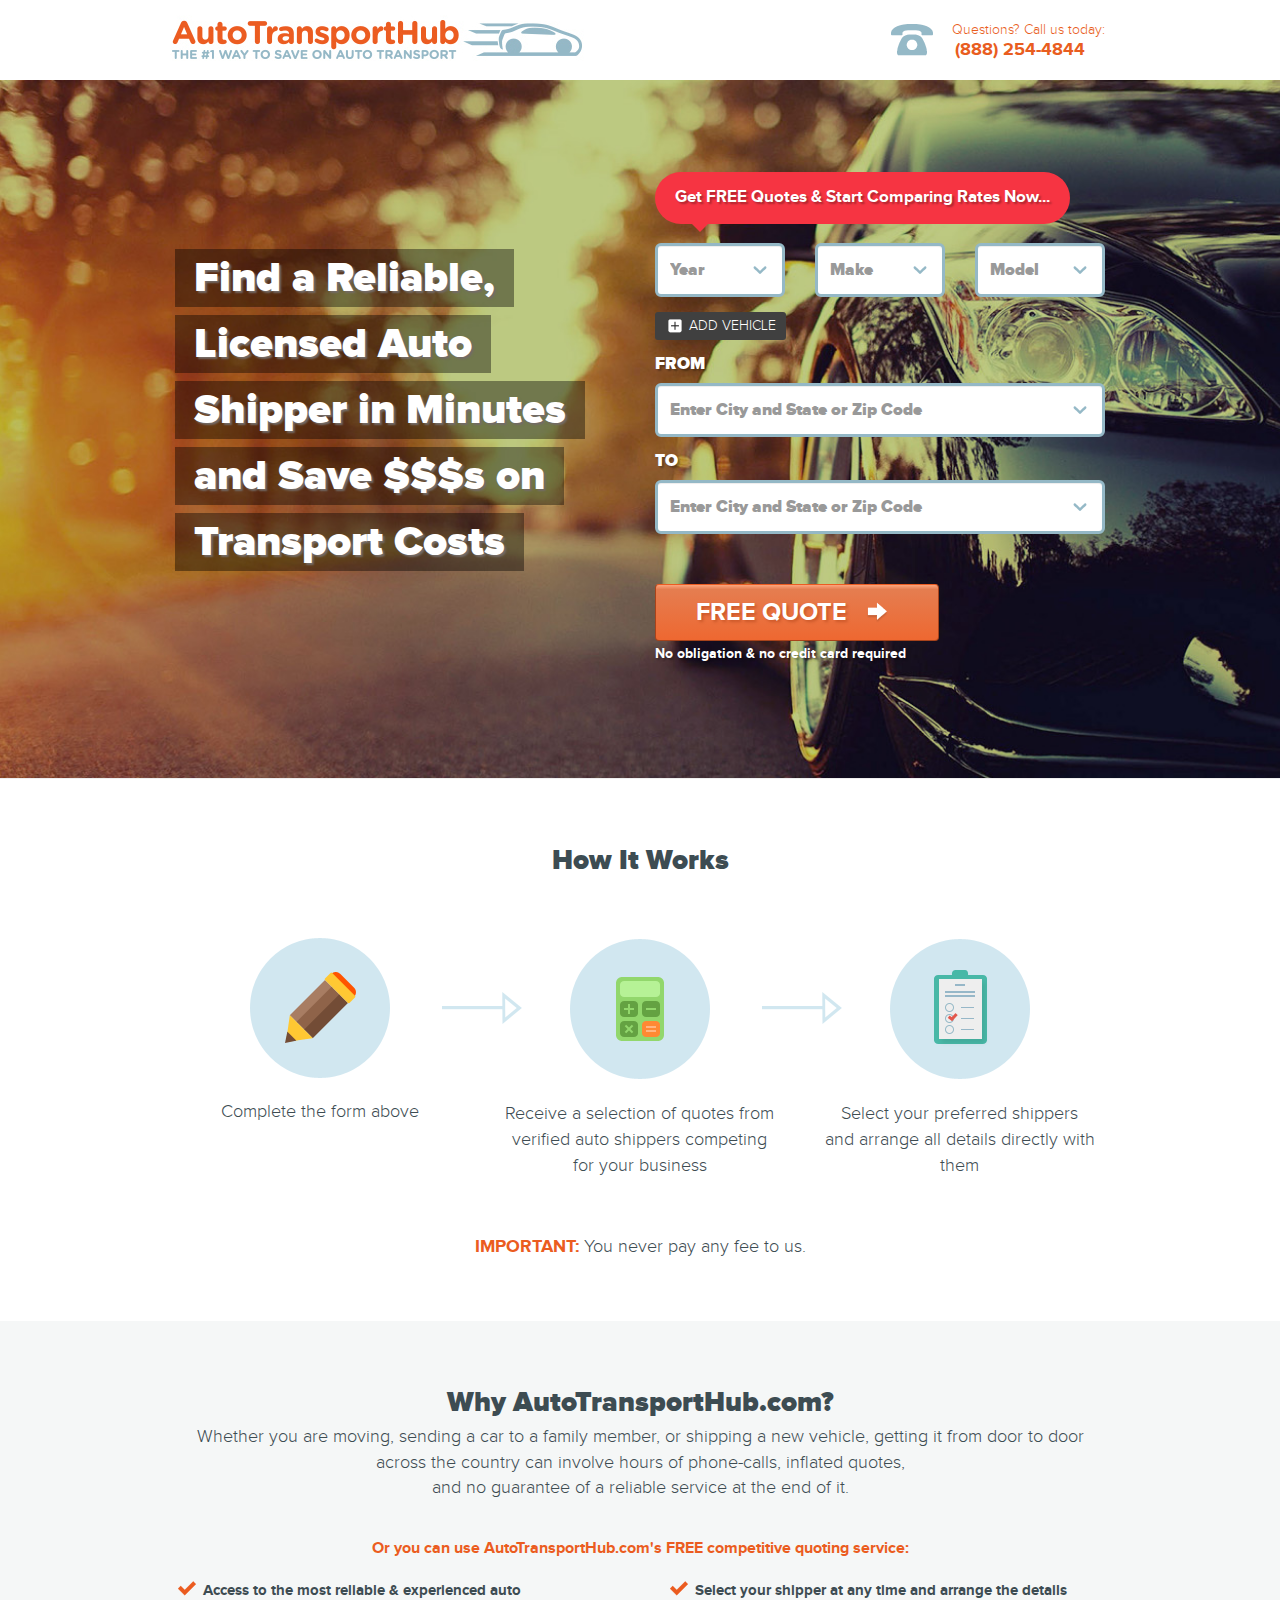
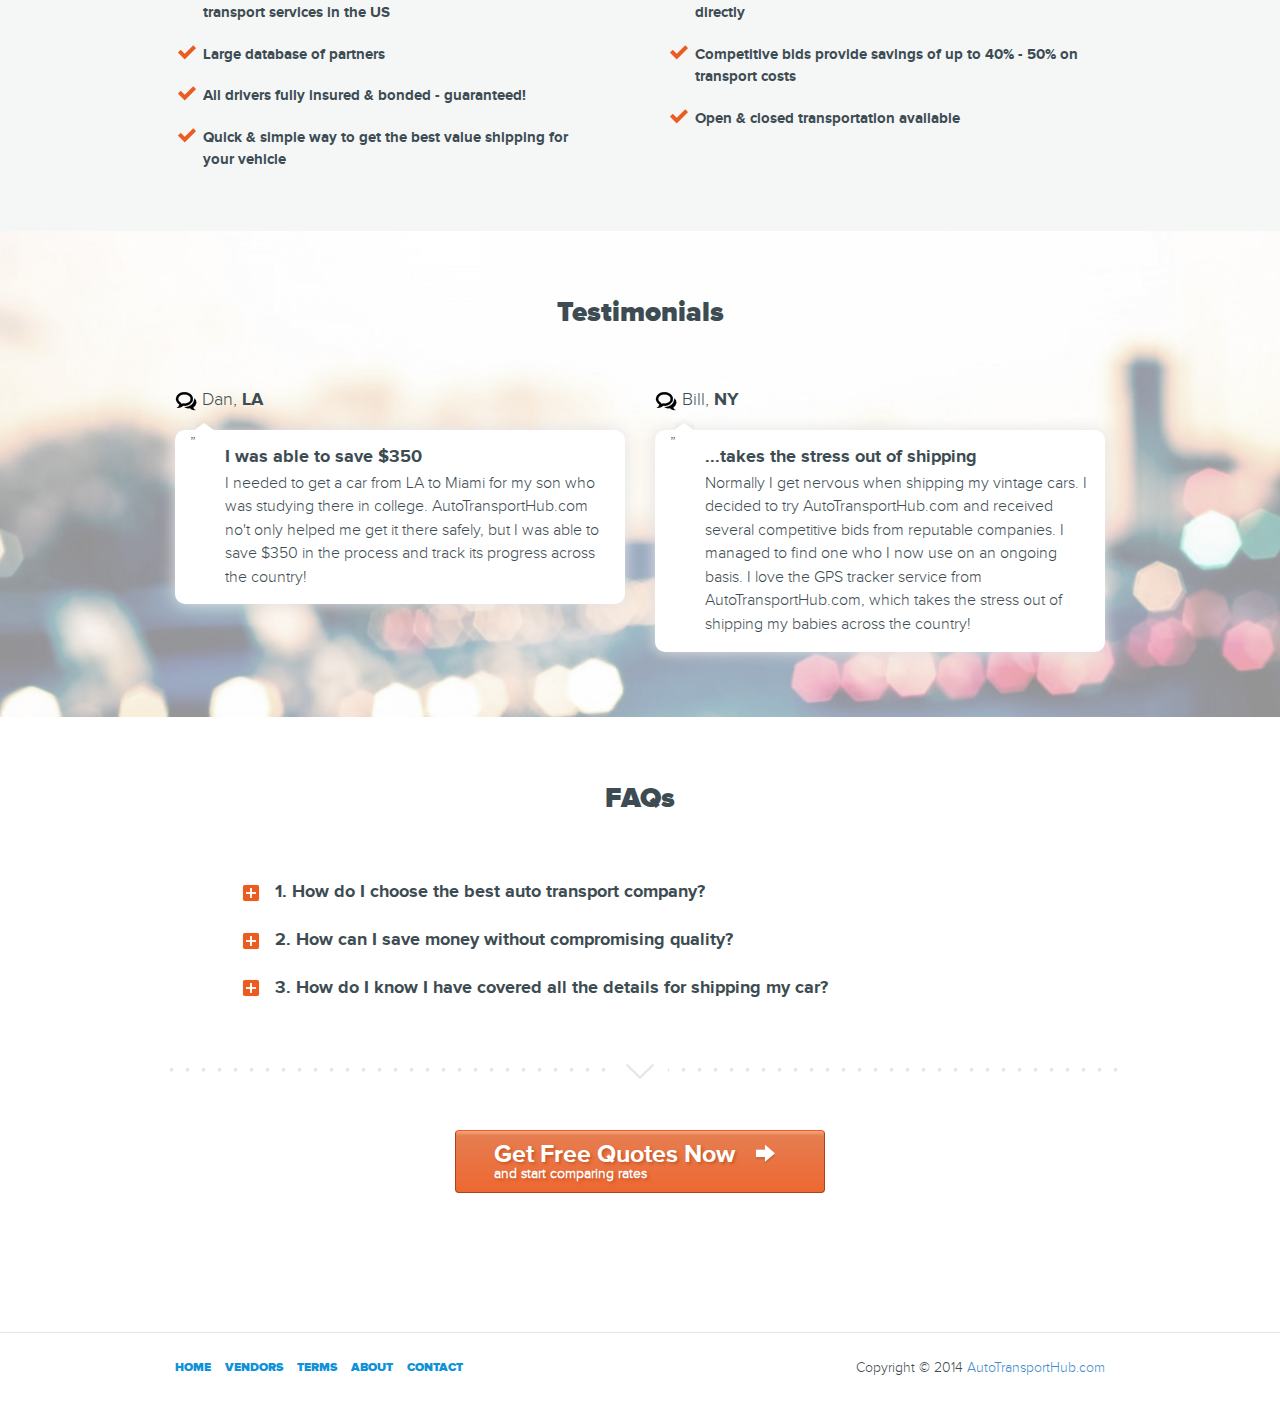
<file: index.html>
<!DOCTYPE html>
<!--[if IE 8]>    <html class="ie8"> <![endif]-->
<!--[if IE 9]>    <html class="ie9"> <![endif]-->
<!--[if gt IE 9]><!--> <html  class="no-js"> <!--<![endif]-->
   <head>
    <script src="//cdn.optimizely.com/js/3631030.js"></script>
    <title>AutoTransportHub</title>
    <meta charset='utf-8'> 
    <meta name="viewport" content="width=device-width, initial-scale=1.0"> 
    <link href="css/screen.css" rel="stylesheet" media="screen">     
    <!--[if lt IE 9]>
      <script src="js/html5shiv.js"></script>
      <script src="js/respond.js"></script>
      <meta http-equiv="X-UA-Compatible" content="IE=edge">  
    <![endif]-->  
  </head>
  <body>

    
  <header class="navbar navbar-default navbar-static-top">
    <div class="container">
      <div class="navbar-header">
        <a href="http://www.autotransporthub.com/" class="navbar-brand" >
          <img class="img-responsive" alt="http://www.autotransporthub.com/" src="img/ath-logo.png" />  
        </a>
      </div>
      <div class="phone-area pull-right">
        <span class="icon-phone"></span>
        <div class="header-call-us">Questions? Call us today:</div>
        <strong class="header-phone">(888) 254-4844</strong>
      </div><!-- /.phone-area -->      
    </div>
  </header><!-- /.navbar-static-top -->  

  <div class="page-header page-header-top stretchMe1">
    <div class="container">
      <div class="row">
        <div class="col-xs-6 header-holder">
          <h1 class="decorated">
            <span>Find a Reliable,</span> <span>Licensed Auto</span> <span>Shipper in Minutes</span> <span>and Save $$$s on</span> <span>Transport Costs</span>
          </h1>
        </div>
        <div class="col-xs-6 form-holder">
          <!-- Start form -->
          <form role="form" method="post">
            
            <div class="quote-title">Get FREE Quotes &amp; Start Comparing Rates Now...</div>
            <div class="row">
                <div class="col-xs-4">
                    <div class="form-group">
                        <input type="text" name="year" placeholder="Year" class="form-control" />
                    </div>
                </div>
                <div class="col-xs-4">
                    <div class="form-group">
                        <input type="text" name="make" placeholder="Make" class="form-control" />
                    </div>
                </div>
                <div class="col-xs-4">
                    <div class="form-group">
                        <input type="text" name="model" placeholder="Model" class="form-control" />
                    </div>
                </div>
            </div> 
            <div class="form-group">
                <a class="add-link" href="#" title=""><span class="icon-plus_icon"></span> ADD VEHICLE</a>
            </div> 
            <div class="form-group">
                <label for="entercity1">FROM</label>
                <input type="text" name="location1" id="entercity1" placeholder="Enter City and State or Zip Code" class="form-control" /> 
            </div>
            <div class="form-group">
                <label for="entercity2">TO</label>
                <input type="text" id="entercity2" name="location2" placeholder="Enter City and State or Zip Code" class="form-control" /> 
            </div>
            <div class="form-group form-submit">
               <button class="btn btn-warning" type="submit">FREE QUOTE <span class="icon-button-arrow"></span></button> 
               <div class="noObligation"><strong>No obligation &amp; no credit card required</strong></div>
             </div>       
           </form>
           <!-- End form -->

        </div><!-- /.col-xs-7 -->  
      </div><!-- /.row -->  
    </div><!-- /.container -->  
  </div><!-- /.page-header-top -->  


  <section id="content" role="main">

    <article class="about">
      <div class="container">
        
        <h3>How It Works</h3>

        <div class="row image-row">
          <div class="col-xs-4 with-arrow">
            <img src="img/img1.png" alt="" class="img-responsive" />
            <p>Complete the form above</p>
          </div>
          <div class="col-xs-4  with-arrow">
            <img src="img/img2.png" alt="" class="img-responsive" />
            <p>Receive a selection of quotes from verified auto shippers competing for your business</p>
          </div>
          <div class="col-xs-4">
            <img src="img/img3.png" alt="" class="img-responsive" />
            <p>Select your preferred shippers and arrange all details directly with them</p>
          </div>
        </div>

        <p class="text-center"><strong class="orange-color">IMPORTANT:</strong> You never pay any fee to us. </p>

      </div>
    </article><!-- /.about -->  
    

    <article class="why-us">
      <div class="container">
        
        <h3>Why AutoTransportHub.com?</h3>
        <p class="text-center">Whether you are moving, sending a car to a family member, or shipping a new vehicle, getting it from door to door <br /> across the country can involve hours of phone-calls, inflated quotes, <br /> and no guarantee of a reliable service at the end of it.</p>
        
        <p class="small text-center orange-color"><strong>Or you can use AutoTransportHub.com's FREE competitive quoting service:</strong></p>

        <div class="row">
          <div class="col-xs-6">
            <ul class="bold-orange-arrows">
              <li>Access to the most reliable &amp; experienced auto transport services in the US</li>
              <li>Large database of partners</li>
              <li>All drivers fully insured &amp;  bonded -  guaranteed! </li>
              <li>Quick &amp; simple way to get the best value shipping for your vehicle</li> 
            </ul>
          </div>
          <div class="col-xs-6">
            <ul class="bold-orange-arrows">
              <li>Select your shipper at any time and arrange the details directly</li>
              <li>Competitive bids provide savings of up to 40% - 50% on transport costs</li>
              <li>Open &amp; closed transportation available</li>
            </ul>
          </div>
        </div>

      </div>
    </article><!-- /.why-us -->  

    <article class="testimonials stretchMe2">
      <div class="container">
        <h3>Testimonials</h3>

        <div class="row">
          <div class="col-xs-6">
            
            <div class="testimonial">
              <p class="name"> <span class="icon-comment_icon"></span> Dan, <strong>LA</strong></p>
              <blockquote>
                <cite>
                 <strong>I was able to save $350</strong>  I needed to get a car from LA to Miami for my son who was studying there in college. AutoTransportHub.com no't only helped me get it there safely, but I was able to save $350 in the process and track its progress across the country! </cite>
              </blockquote>
            </div>

          </div>
          <div class="col-xs-6">
            
            <div class="testimonial">
              <p class="name"> <span class="icon-comment_icon"></span> Bill, <strong>NY</strong></p>
              <blockquote>
                <cite>  <strong>...takes the stress out of shipping</strong>  Normally I get nervous when shipping my vintage cars. I decided to try AutoTransportHub.com and received several competitive bids from reputable companies. I managed to find one who I now use on an ongoing basis. I love the GPS tracker service from AutoTransportHub.com, which takes the stress out of shipping my babies across the country! </cite>
              </blockquote>
            </div>

          </div>
        </div>

      </div>
    </article><!-- /.testimonials -->  

    <article class="faqs">
        
        <h3>FAQs</h3>

      <div class="container">
        <div class="panel-group faqs-wrap" id="accordion">
          <div class="panel panel-default">
            <div class="panel-heading">
              <h4 class="panel-title"> <a data-toggle="collapse" data-parent="#accordion" href="#collapseOne"> <span class="toggle-icon icon-orange_plus_icon"></span> 1. How do I choose the best auto transport company? </a> </h4>
            </div>
            <div id="collapseOne" class="panel-collapse collapse">
              <div class="panel-body">
                <p>There are literally hundreds of auto transport companies in your area and they are all competing for your business. To make sure you find the best one for your needs, start by asking yourself:</p>
                <ul class="with-arrows">
                  <li>What type of vehicle am I shipping? How much is it worth?</li>
                  <li>How much insurance does the company carry? </li>
                  <li>Does the auto transport company have (true) door-to-door service?</li> 
                </ul>
                <p>Find out more <a href="http://www.autotransporthub.com/choosing-an-auto-transport-company/" title=""><strong>here.</strong></a></p>
              </div>
            </div>
          </div>
          <div class="panel panel-default">
            <div class="panel-heading">
              <h4 class="panel-title"> <a data-toggle="collapse" data-parent="#accordion" href="#collapseTwo"> <span class="toggle-icon icon-orange_plus_icon"></span> 2. How can I save money without compromising quality? </a> </h4>
            </div>
            <div id="collapseTwo" class="panel-collapse collapse">
              <div class="panel-body">
                <p>Auto transport can be expensive, but how much you end up paying has a lot to do with your research and preparation. Here are 5 ways to save money: </p>
                <ul class="with-arrows">
                  <li>What type of vehicle am I shipping? How much is it worth?</li>
                  <li>Shop around and compare quotes</li>
                  <li>Look for promotions and discounts</li>
                  <li>Book early</li>
                  <li>Choose open shipping if at all possible</li>
                  <li>Door-to-door delivery is often cheaper that terminal to terminal delivery</li>
                </ul>
                <p>Find out more <a href="http://www.autotransporthub.com/save-money-auto-transport/%EF%BB%BF" title=""><strong>here.</strong></a></p> 
              </div>
            </div>
          </div>
          <div class="panel panel-default">
            <div class="panel-heading">
              <h4 class="panel-title"> <a data-toggle="collapse" data-parent="#accordion" href="#collapseThree"> <span class="toggle-icon icon-orange_plus_icon"></span> 3. How do I know I have covered all the details for shipping my car? </a> </h4>
            </div>
            <div id="collapseThree" class="panel-collapse collapse">
              <div class="panel-body">
                <p>There can be a lot to organize with a move. It helps to have a checklist. <a href="http://www.autotransporthub.com/car-move-prep-checklist/" title=""><strong>Here</strong></a> are 8 things that should be on your list.</p>
              </div>
            </div>
          </div>
        </div>
      </div>

        <div class="btn-holder"><a href="#" title="" class="btn btn-warning top-trigger-submit"><b>Get Free Quotes Now</b> <span class="icon-button-arrow"></span> <br /><small>and start comparing rates</small></a></div>

    </article><!-- /.faqs -->  


  </section>
  

  <footer>
    <div class="container">
      <ul class="nav navbar-nav pull-left">
        <li><a href="http://www.autotransporthub.com/" title="">Home</a></li>
        <li><a href="http://www.autotransporthub.com/vendor/" title="">Vendors</a></li>
        <li><a href="http://www.autotransporthub.com/terms" title="">Terms</a></li>
        <li><a href="http://www.autotransporthub.com/about" title="">About</a></li> 
        <li><a href="http://www.autotransporthub.com/contact/" title="">Contact</a></li>
      </ul>
      <p class="copyright pull-right"> Copyright &copy; 2014 <a href="http://www.autotransporthub.com/" title="">AutoTransportHub.com</a> </p>
    </div>
  </footer>


  <script src="js/jquery.min.js"></script>
  <script src="js/bootstrap.js"></script> 
  <script src="js/jquery.anystretch.min.js"></script> 
  <script src="js/jquery.validate.min.js"></script> 
  <script type="text/javascript"> 
  $(document).ready(function(){  
    
    $(".top-trigger-submit").click(function(){
        $(".form-submit .btn").click();
        $('html,body').animate({scrollTop: $('form').offset().top}, 1000);
        return false;
    });

    $(".stretchMe1").anystretch('img/header_img.jpg');
    $(".stretchMe2").anystretch('img/middle_image.jpg');

    $('#accordion').on('hide.bs.collapse', function (e) {
        $(e.target).parent().find('.panel-title a .toggle-icon').removeClass('icon-orange_minus_icon').addClass('icon-orange_plus_icon');  
    }).on('show.bs.collapse', function (e) {
        $(e.target).parent().find('.panel-title a .toggle-icon').removeClass('icon-orange_plus_icon').addClass('icon-orange_minus_icon');   
    }); 

        $('form').validate({
        rules: { 
          year: {
            minlength: 2,
            required: true
          },
          make: {
            minlength: 2,
            required: true
          },
          model: {
            minlength: 2,
            required: true
          }, 
          location1: {
            minlength: 2,
            required: true
          }, 
          location2: {
            minlength: 2,
            required: true
          } 
        },
        highlight: function(label) {
            $(label).closest('.form-group').addClass('error');
        },
        success: function(label) {
            label
                .text('OK!').addClass('valid')
                .closest('.form-group').addClass('success');
        }
    });

  
  });
  </script> 

  </body>
</html>
</file>
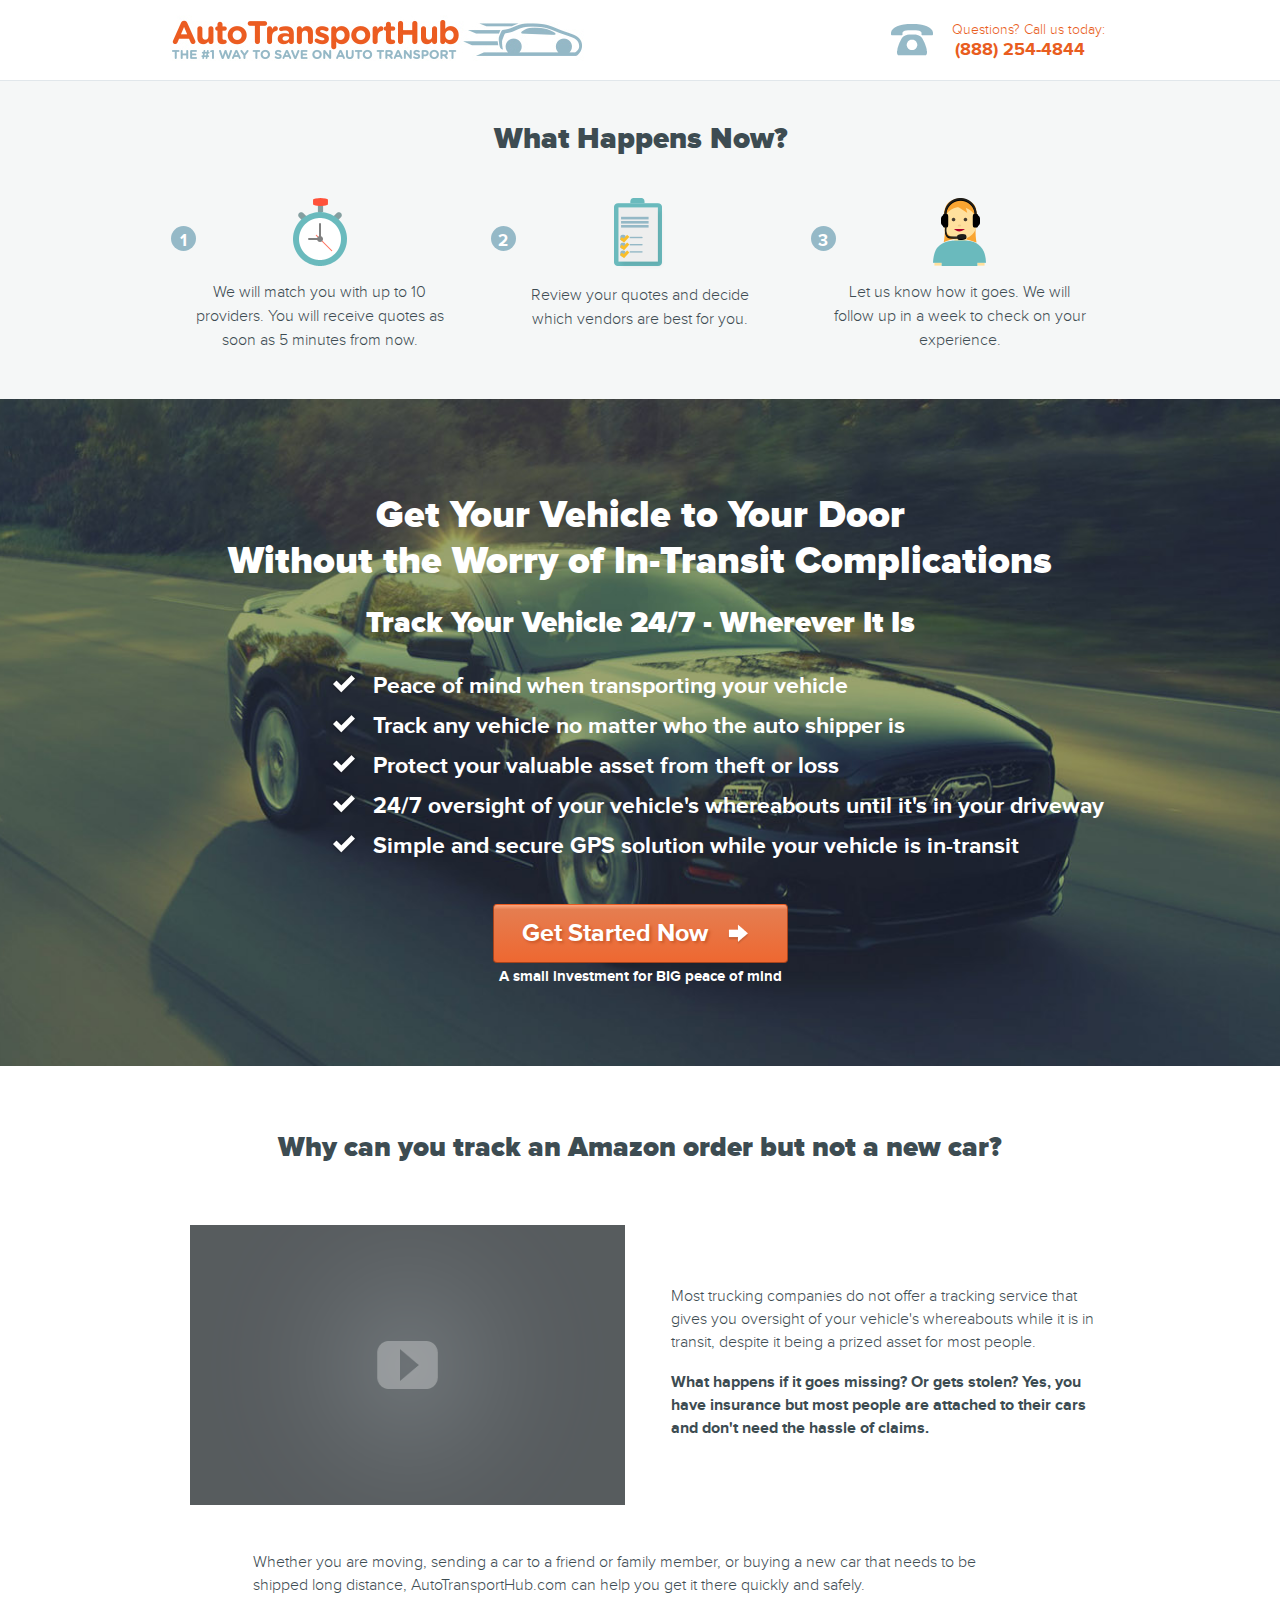
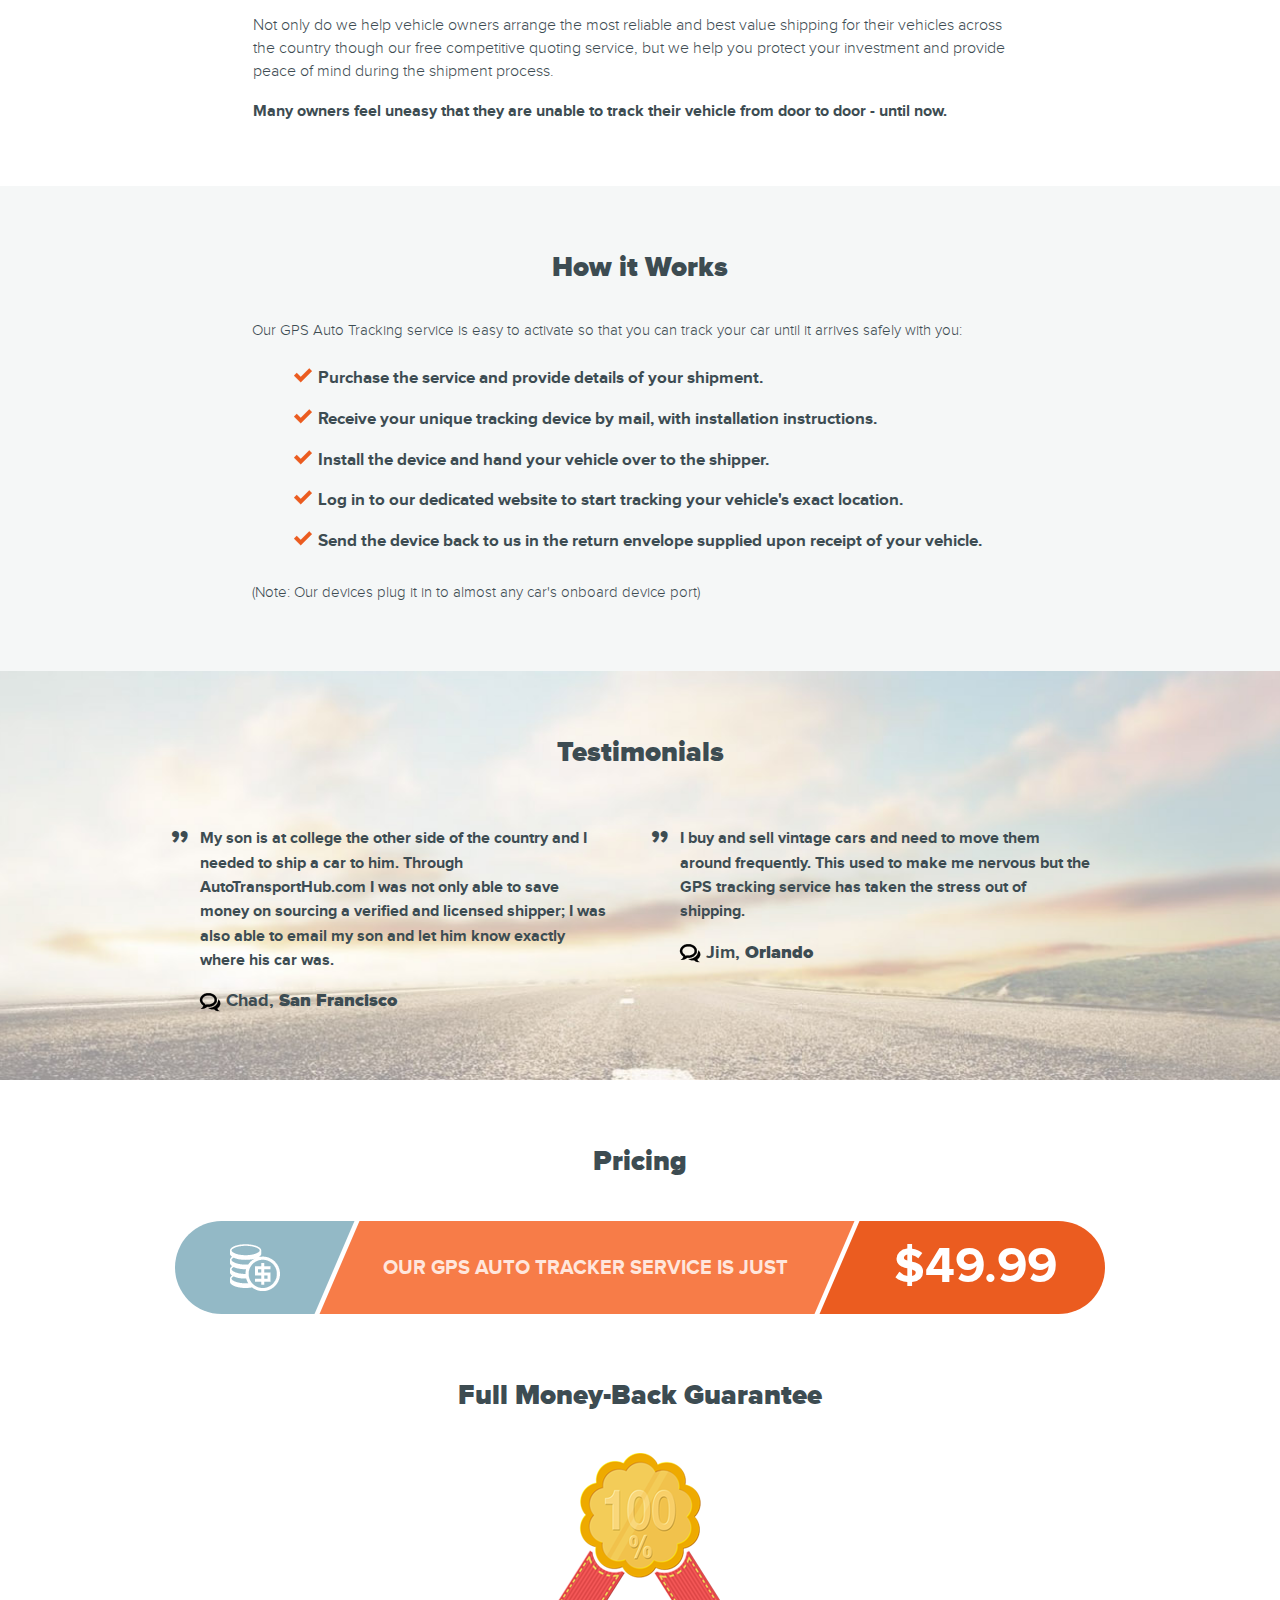
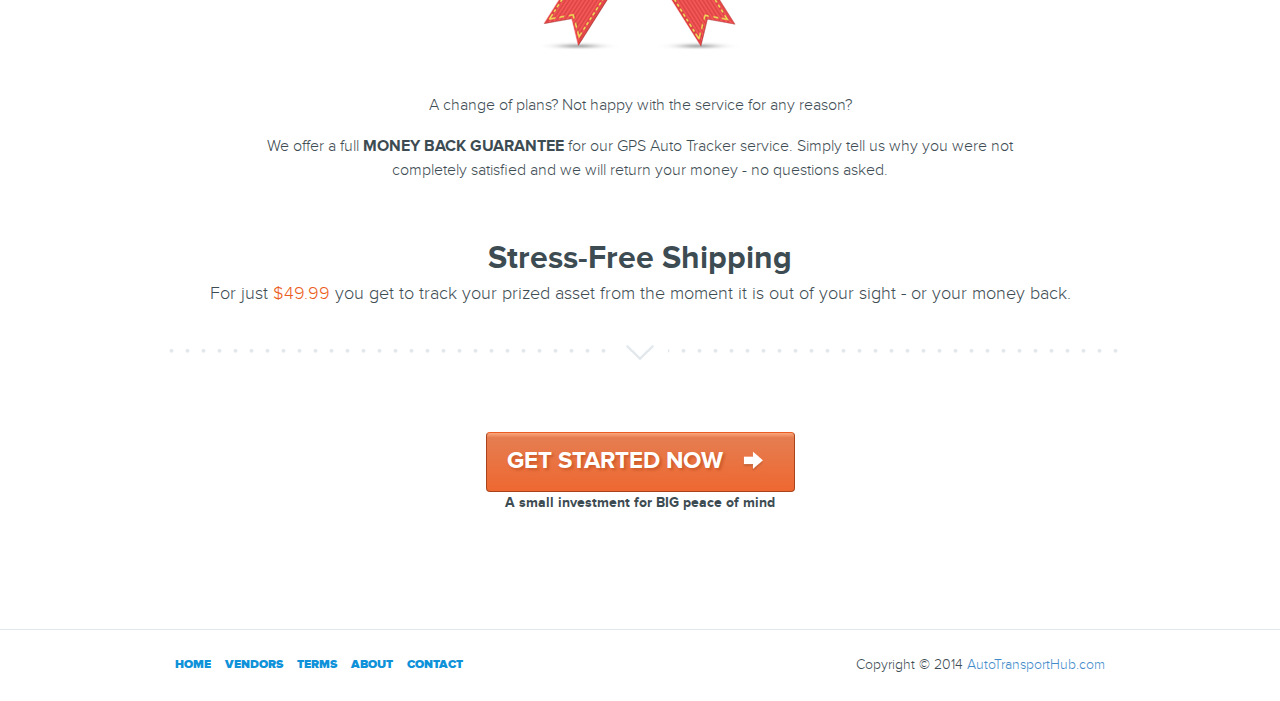
<file: index-sales.html>
<!DOCTYPE html>
<!--[if IE 8]>    <html class="ie8"> <![endif]-->
<!--[if IE 9]>    <html class="ie9"> <![endif]-->
<!--[if gt IE 9]><!--> <html  class="no-js"> <!--<![endif]-->
   <head>
    <script src="//cdn.optimizely.com/js/3631030.js"></script>
    <title>AutoTransportHub</title>
    <meta charset='utf-8'> 
    <meta name="viewport" content="width=device-width, initial-scale=1.0"> 
    <link href="css/screen.css" rel="stylesheet" media="screen">     
    <!--[if lt IE 9]>
      <script src="js/html5shiv.js"></script>
      <script src="js/respond.js"></script>
      <meta http-equiv="X-UA-Compatible" content="IE=edge">  
    <![endif]-->  
  </head>
  <body>

    
  <header class="navbar navbar-default navbar-static-top">
    <div class="container">
      <div class="navbar-header">
        <a href="http://www.autotransporthub.com/" class="navbar-brand" >
          <img class="img-responsive" alt="http://www.autotransporthub.com/" src="img/ath-logo.png" />  
        </a>
      </div>
      <div class="phone-area pull-right">
        <span class="icon-phone"></span>
        <div class="header-call-us">Questions? Call us today:</div>
        <strong class="header-phone">(888) 254-4844</strong>
      </div><!-- /.phone-area -->      
    </div>
  </header><!-- /.navbar-static-top -->  
 
 <div class="what-happens">
    <div class="container">
      <h3>What Happens Now?</h3>
      <div class="row">
        <div class="col-xs-4">
          <span class="number">1</span>
          <span class="icon-stopwatch-small"></span>
          <p>We will match you with up to 10 providers. You will receive quotes as soon as 5 minutes from now.</p>
        </div> 
        <div class="col-xs-4">
          <span class="number">2</span>
          <span class="icon-paper-small"></span>
          <p>Review your quotes and decide which vendors are best for you.</p>
        </div> 
        <div class="col-xs-4">
          <span class="number">3</span>
          <span class="icon-women-small"></span>
          <p>Let us know how it goes. We will follow up in a week to check on your experience.</p>
        </div> 
      </div>
    </div>
  </div> 

  <div class="page-header page-header-2 stretchMe1">
    <div class="container">
      <h2>Get Your Vehicle to Your Door <br /> Without the Worry of In-Transit Complications</h2>
      <h3>Track Your Vehicle 24/7 - Wherever It Is</h3>
      <ul class="arrows">
        <li><strong>Peace of mind when transporting your vehicle</strong></li>
        <li><strong>Track any vehicle no matter who the auto shipper is</strong></li>
        <li><strong>Protect your valuable asset from theft or loss</strong></li>
        <li><strong>24/7 oversight of your vehicle's  whereabouts until it's in your driveway</strong></li>
        <li><strong>Simple and secure GPS solution while your vehicle is in-transit</strong></li>
      </ul>
      <div class="btn-holder">
        <a href="#" title="" class="btn btn-warning"> <b>Get Started Now</b>
          <span class="icon-button-arrow"></span>
        </a>
        <p><small><strong>A small investment for BIG peace of mind</strong></small></p>
      </div>
    </div>
  </div>

 
  <section id="content" role="main">

    <article class="why-can-you-track">
      <div class="container">
        <h3>Why can you track an Amazon order but not a new car?</h3>
        <div class="row with-video">
          <div class="col-xs-6">
            <div class="video-holder">
              <iframe width="100%" height="280" src="http://www.youtube.com/embed/bF4ZUPhaWCI" frameborder="0" allowfullscreen></iframe>
            </div>
          </div>
          <div class="col-xs-6 with-text">
            <p>Most trucking companies do not offer a tracking service that gives you oversight of your vehicle's whereabouts while it is in transit, despite it being a prized asset for most people.</p>
            <p><strong>What happens if it goes missing? Or gets stolen? Yes, you have insurance but most people are attached to their cars and don't need the hassle of claims.</strong> </p>
          </div>
        </div>
        <p class="shorten">Whether you are moving, sending a car to a friend or family member, or buying a new car that needs to be shipped long distance, AutoTransportHub.com can help you get it there quickly and safely. </p>
        <p class="shorten">Not only do we help vehicle owners arrange the most reliable and best value shipping for their vehicles across the country though our free competitive quoting service, but we help you protect your investment and provide peace of mind during the shipment process.  </p>
        <p class="shorten"><strong>Many owners feel uneasy that they are unable to track their vehicle from door to door  - until now.</strong></p>
      </div>
    </article>  
   
    <article class="how-it-works-gray">
      <div class="container">
        <h3>How it Works</h3>
        <p>Our GPS Auto Tracking service is easy to activate so that you can track your car until it arrives safely with you:</p>
        <ul class="with-orange-arrows">
          <li><strong>Purchase the service and provide details of your shipment.</strong></li>
          <li><strong>Receive your unique tracking device by mail, with installation instructions.</strong></li>
          <li><strong>Install the device and hand your vehicle over to the shipper.</strong></li>
          <li><strong>Log in to our dedicated website to start tracking your vehicle's  exact location.</strong></li>
          <li><strong>Send the device back to us in the return envelope supplied upon receipt of your vehicle.</strong></li>
        </ul>
        <p>(Note: Our devices plug it in to almost any car's  onboard device port)</p>
      </div>
    </article>
 


    <article class="testimonials testimonials-2 stretchMe2">
      <div class="container">
        <h3>Testimonials</h3>

        <div class="row">
          <div class="col-xs-6"> 
            <div class="testimonial">
              <blockquote>
                <cite>
                 My son is at college the other side of the country and I needed to ship a car to him. Through AutoTransportHub.com I was not only able to save money on sourcing a verified and licensed shipper; I was also able to email my son and let him know exactly where his car was.</cite>
              </blockquote>
              <p class="name"> <span class="icon-comment_icon"></span> Chad, <strong>San Francisco</strong></p>
            </div> 
          </div>
          <div class="col-xs-6"> 
            <div class="testimonial">
              <blockquote>
                <cite>
                 I buy and sell vintage cars and need to move them around frequently. This used to make me nervous but the GPS tracking service has taken the stress out of shipping. </cite>
              </blockquote>
              <p class="name"> <span class="icon-comment_icon"></span> Jim, <strong>Orlando</strong></p>
            </div> 
          </div>

        </div>

      </div>
    </article><!-- /.testimonials -->  
 
    <article class="pricing">
      <div class="container">
        <h3>Pricing</h3>
        <div class="pricing-row">
          <div class="blue-coin"><span class="icon-money-small"></span></div>
          <div class="info"><p> <strong>Our GPS Auto Tracker service is just</strong> </p></div>
          <div class="orange-price"><p> <strong>$49.99</strong> </p></div>
        </div>
      </div>
    </article>

    <article class="moneyback">
      <div class="container">
        <h3>Full Money-Back Guarantee</h3>
        <img src="img/nagrada-image.png" alt="" class="img-responsive moneyback-image" />
        <p>A change of plans? Not happy with the service for any reason?</p>
        <p>We offer a full <strong>MONEY BACK GUARANTEE</strong> for our GPS Auto Tracker service. Simply tell us why you were not <br /> completely satisfied and we will return your money - no questions asked.</p>
      </div>
    </article>

    <article class="free-shipping">
      <div class="container">
        <h3>Stress-Free Shipping</h3>
        <p> For just <span class="orange-color">$49.99</span> you get to track your prized asset from the moment it is out of your sight -  or your money back. </p> 
      </div>
      <div class="btn-holder">
        <a href="#" title="" class="btn btn-warning"> <b>Get Started Now</b>
          <span class="icon-button-arrow"></span>
        </a>
        <p>
          <strong>A small investment for BIG peace of mind</strong>
        </p>
      </div> 
    </article>

  </section>
  

  <footer>
    <div class="container">
      <ul class="nav navbar-nav pull-left">
        <li><a href="http://www.autotransporthub.com/" title="">Home</a></li>
        <li><a href="http://www.autotransporthub.com/vendor/" title="">Vendors</a></li>
        <li><a href="http://www.autotransporthub.com/terms" title="">Terms</a></li>
        <li><a href="http://www.autotransporthub.com/about" title="">About</a></li> 
        <li><a href="http://www.autotransporthub.com/contact/" title="">Contact</a></li>
      </ul>
      <p class="copyright pull-right"> Copyright &copy; 2014 <a href="http://www.autotransporthub.com/" title="">AutoTransportHub.com</a> </p>
    </div>
  </footer>


  <script src="js/jquery.min.js"></script>
  <script src="js/bootstrap.js"></script> 
  <script src="js/jquery.anystretch.min.js"></script> 
  <script src="js/jquery.validate.min.js"></script> 
  <script type="text/javascript"> 
  $(document).ready(function(){  
    
    $(".top-trigger-submit").click(function(){
        $(".form-submit .btn").click();
        $('html,body').animate({scrollTop: $('form').offset().top}, 1000);
        return false;
    });

    $(".stretchMe1").anystretch('img/page-header-bgd-2.jpg');
    $(".stretchMe2").anystretch('img/testimonial-bgd-2.jpg');
 

  
  });
  </script> 

  </body>
</html>
</file>
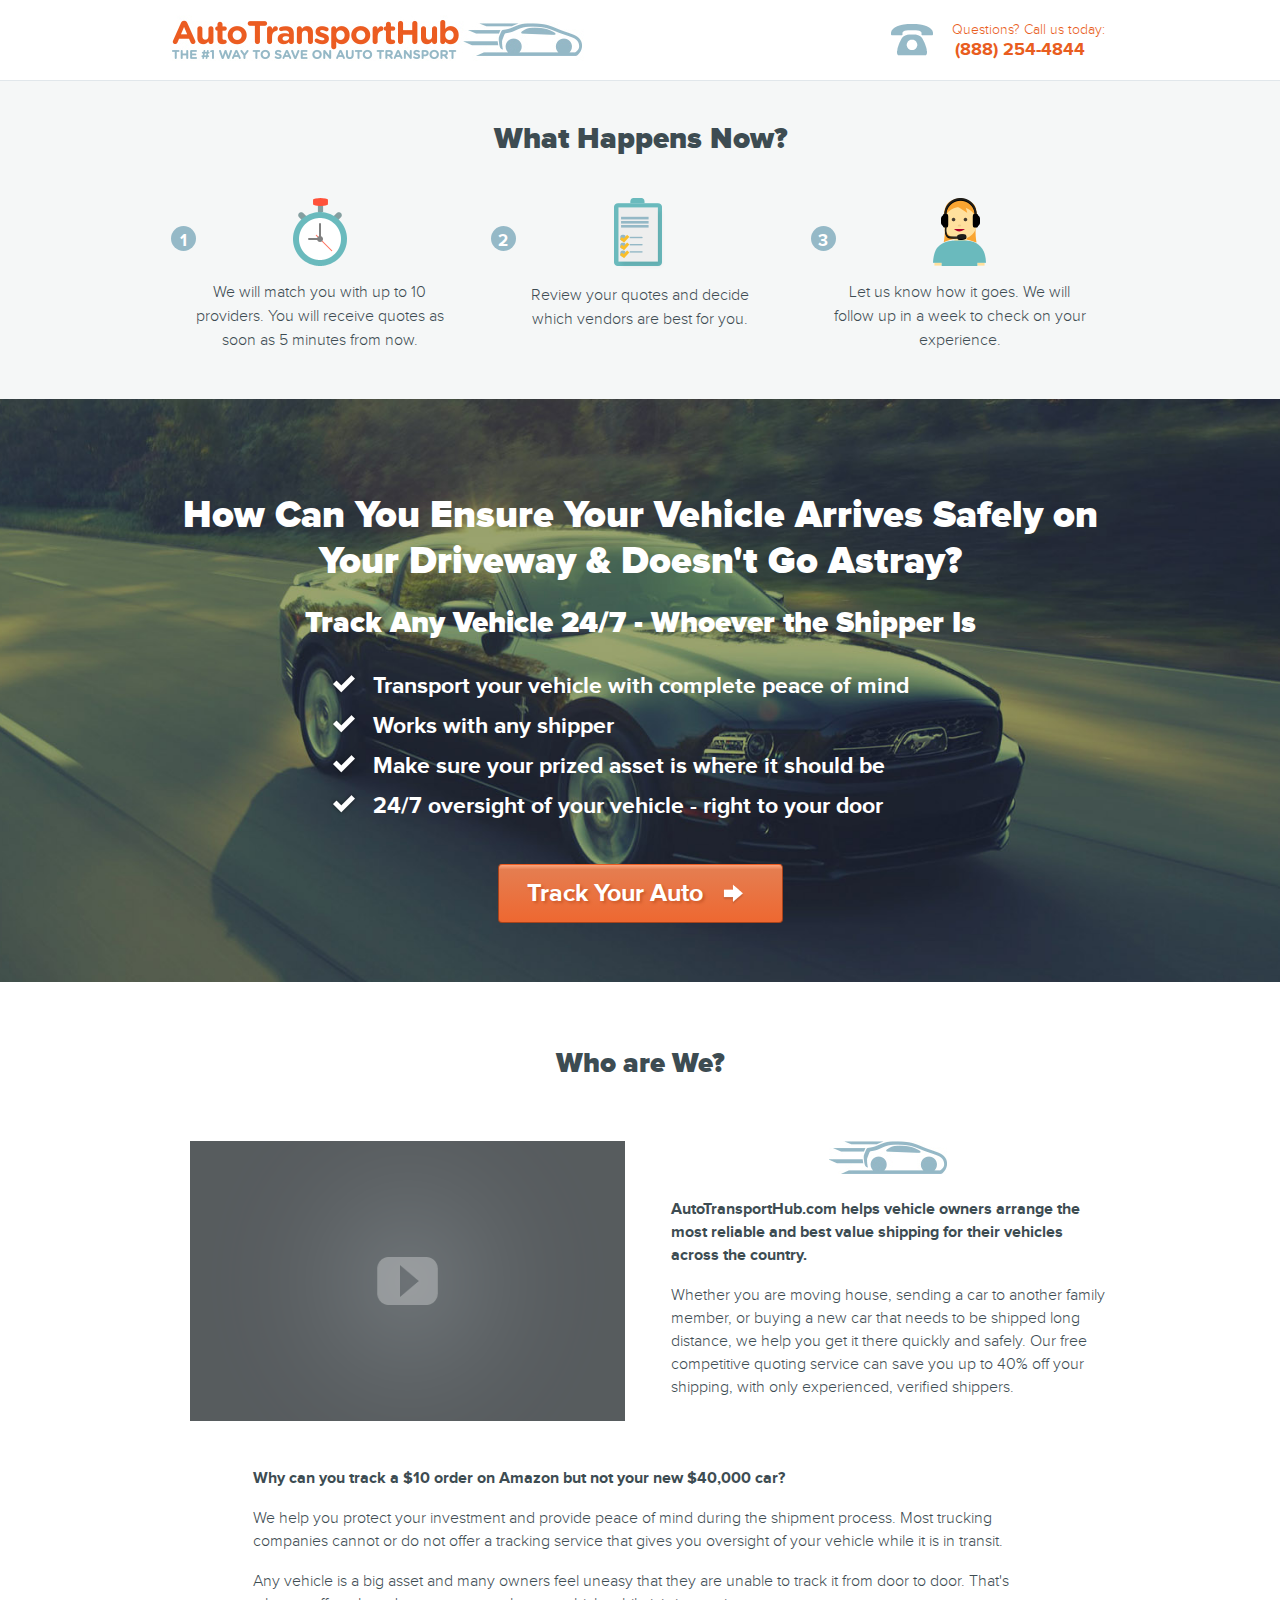
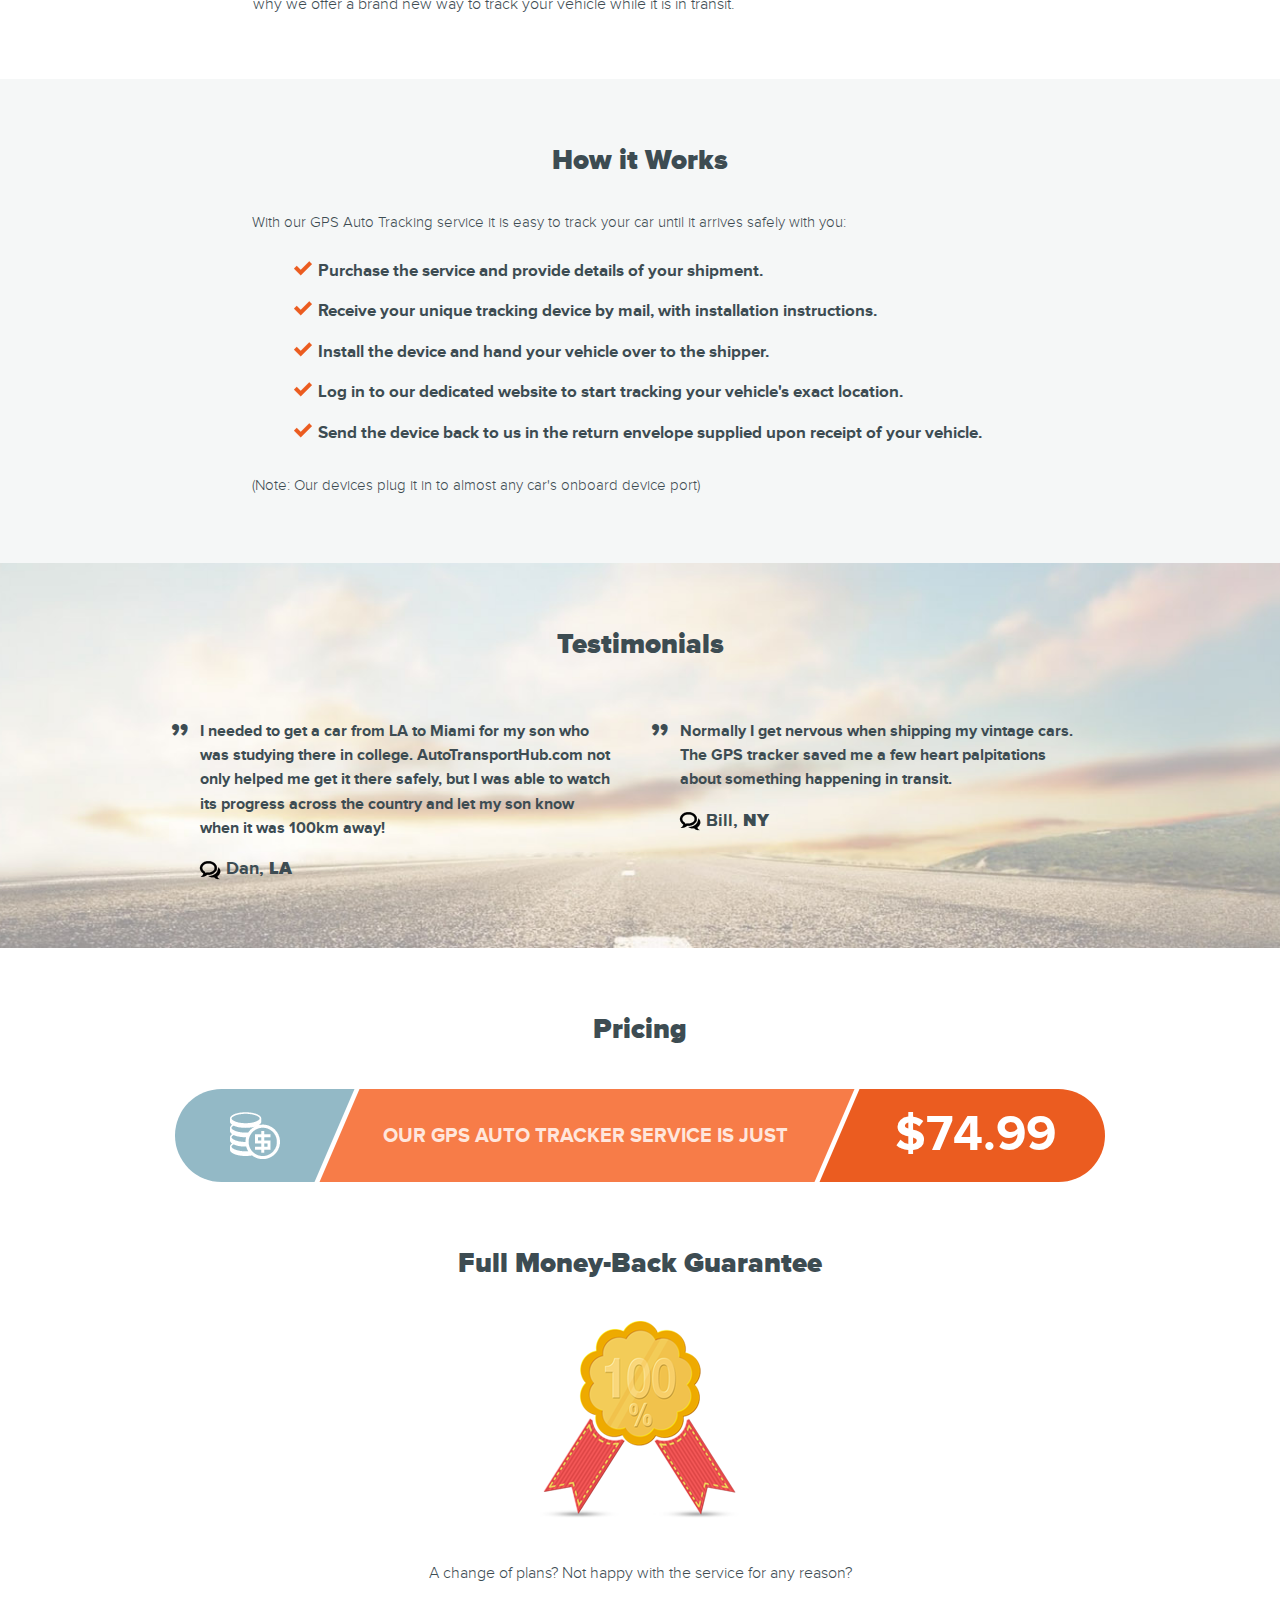
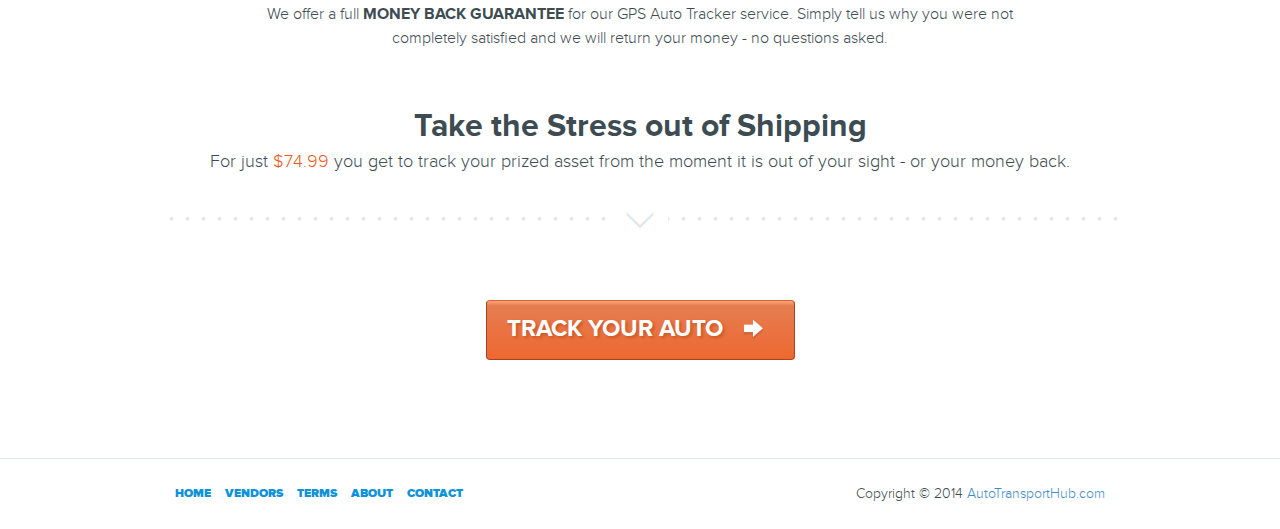
<file: index-salesv1.html>
<!DOCTYPE html>
<!--[if IE 8]>    <html class="ie8"> <![endif]-->
<!--[if IE 9]>    <html class="ie9"> <![endif]-->
<!--[if gt IE 9]><!--> <html  class="no-js"> <!--<![endif]-->
   <head>
    <script src="//cdn.optimizely.com/js/3631030.js"></script>
    <title>AutoTransportHub</title>
    <meta charset='utf-8'> 
    <meta name="viewport" content="width=device-width, initial-scale=1.0"> 
    <link href="css/screen.css" rel="stylesheet" media="screen">     
    <!--[if lt IE 9]>
      <script src="js/html5shiv.js"></script>
      <script src="js/respond.js"></script>
      <meta http-equiv="X-UA-Compatible" content="IE=edge">  
    <![endif]-->  
  </head>
  <body>

    
  <header class="navbar navbar-default navbar-static-top">
    <div class="container">
      <div class="navbar-header">
        <a href="http://www.autotransporthub.com/" class="navbar-brand" >
          <img class="img-responsive" alt="http://www.autotransporthub.com/" src="img/ath-logo.png" />  
        </a>
      </div>
      <div class="phone-area pull-right">
        <span class="icon-phone"></span>
        <div class="header-call-us">Questions? Call us today:</div>
        <strong class="header-phone">(888) 254-4844</strong>
      </div><!-- /.phone-area -->      
    </div>
  </header><!-- /.navbar-static-top -->  
 
 <div class="what-happens">
    <div class="container">
      <h3>What Happens Now?</h3>
      <div class="row">
        <div class="col-xs-4">
          <span class="number">1</span>
          <span class="icon-stopwatch-small"></span>
          <p>We will match you with up to 10 providers. You will receive quotes as soon as 5 minutes from now.</p>
        </div> 
        <div class="col-xs-4">
          <span class="number">2</span>
          <span class="icon-paper-small"></span>
          <p>Review your quotes and decide which vendors are best for you.</p>
        </div> 
        <div class="col-xs-4">
          <span class="number">3</span>
          <span class="icon-women-small"></span>
          <p>Let us know how it goes. We will follow up in a week to check on your experience.</p>
        </div> 
      </div>
    </div>
  </div> 

  <div class="page-header page-header-2 stretchMe1">
    <div class="container">
      <h2>How Can You Ensure Your Vehicle Arrives Safely on Your  Driveway &amp; Doesn't  Go Astray? </h2>
      <h3>Track Any Vehicle 24/7 - Whoever the Shipper Is</h3>
      <ul class="arrows">
        <li><strong>Transport your vehicle with complete peace of mind</strong></li>
        <li><strong>Works with any shipper</strong></li>
        <li><strong>Make sure your prized asset is where it should be </strong></li>
        <li><strong>24/7 oversight of your vehicle - right to your door</strong></li> 
      </ul>
      <div class="btn-holder">
        <a href="#" title="" class="btn btn-warning"> <b>Track Your Auto</b>
          <span class="icon-button-arrow"></span>
        </a>
      </div>
    </div>
  </div>

 
  <section id="content" role="main">

    <article class="why-can-you-track">
      <div class="container">
        <h3>Who are We?</h3>
        <div class="row with-video second">
          <div class="col-xs-6">
            <div class="video-holder">
              <iframe width="100%" height="280" src="http://www.youtube.com/embed/bF4ZUPhaWCI" frameborder="0" allowfullscreen></iframe>
            </div>
          </div>
          <div class="col-xs-6 with-text">
            <p class="text-center"><span class="icon-car"></span></p>
            <p><strong>AutoTransportHub.com helps vehicle owners arrange the most reliable and best value shipping for their vehicles across the country. </strong> </p>
            <p>Whether you are moving house, sending a car to another family member, or buying a new car that needs to be shipped long distance, we help you get it there quickly and safely. Our free competitive quoting service can save you up to 40% off your shipping, with only experienced, verified shippers.</p>
          </div>
        </div>
        <p class="shorten"><strong>Why can you track a $10 order on Amazon but not your new $40,000 car?</strong>  </p>
        <p class="shorten">We help you protect your investment and provide peace of mind during the shipment process. Most trucking companies cannot or do not offer a tracking service that gives you oversight of your vehicle while it is in transit. </p>
        <p class="shorten"> Any vehicle is a big asset and many owners feel uneasy that they are unable to track it from door to door. That's  why we offer a brand new way to track your vehicle while it is in transit. </p>
      </div>
    </article>  
   
    <article class="how-it-works-gray">
      <div class="container">
        <h3>How it Works</h3>
        <p>With our GPS Auto Tracking service it is easy to track your car until it arrives safely with you:</p>
        <ul class="with-orange-arrows">
          <li><strong>Purchase the service and provide details of your shipment.</strong></li>
          <li><strong>Receive your unique tracking device by mail, with installation instructions.</strong></li>
          <li><strong>Install the device and hand your vehicle over to the shipper.</strong></li>
          <li><strong>Log in to our dedicated website to start tracking your vehicle's  exact location.</strong></li>
          <li><strong>Send the device back to us in the return envelope supplied upon receipt of your vehicle.</strong></li>
        </ul>
        <p>(Note: Our devices plug it in to almost any car's  onboard device port)</p>
      </div>
    </article>
 


    <article class="testimonials testimonials-2 stretchMe2">
      <div class="container">
        <h3>Testimonials</h3>

        <div class="row">
          <div class="col-xs-6"> 
            <div class="testimonial">
              <blockquote>
                <cite>I needed to get a car from LA to Miami for my son who was studying there in college. AutoTransportHub.com not only helped me get it there safely, but I was able to watch its progress across the country and let my son know when it was 100km away! </cite>
              </blockquote>
              <p class="name"> <span class="icon-comment_icon"></span> Dan, <strong>LA</strong></p>
            </div> 
          </div>
          <div class="col-xs-6"> 
            <div class="testimonial">
              <blockquote>
                <cite>Normally I get nervous when shipping my vintage cars. The GPS tracker saved me a few heart palpitations about something happening in transit. </cite>
              </blockquote>
              <p class="name"> <span class="icon-comment_icon"></span> Bill, <strong>NY</strong></p>
            </div> 
          </div>

        </div>

      </div>
    </article><!-- /.testimonials -->  
 
    <article class="pricing">
      <div class="container">
        <h3>Pricing</h3>
        <div class="pricing-row">
          <div class="blue-coin"><span class="icon-money-small"></span></div>
          <div class="info"><p> <strong>Our GPS Auto Tracker service is just</strong> </p></div>
          <div class="orange-price"><p> <strong>$74.99</strong> </p></div>
        </div>
      </div>
    </article>

    <article class="moneyback">
      <div class="container">
        <h3>Full Money-Back Guarantee</h3>
        <img src="img/nagrada-image.png" alt="" class="img-responsive moneyback-image" />
        <p>A change of plans? Not happy with the service for any reason?</p>
        <p>We offer a full <strong>MONEY BACK GUARANTEE</strong> for our GPS Auto Tracker service. Simply tell us why you were not <br /> completely satisfied and we will return your money - no questions asked.</p>
      </div>
    </article>

    <article class="free-shipping">
      <div class="container">
        <h3>Take the Stress out of Shipping</h3>
        <p>For just <span class="orange-color">$74.99</span> you get to track your prized asset from the moment it is out of your sight - or your money back.</p> 
      </div>
      <div class="btn-holder">
        <a href="#" title="" class="btn btn-warning"> <b>Track Your Auto</b>
          <span class="icon-button-arrow"></span>
        </a> 
      </div> 
    </article>

  </section>
  

  <footer>
    <div class="container">
      <ul class="nav navbar-nav pull-left">
        <li><a href="http://www.autotransporthub.com/" title="">Home</a></li>
        <li><a href="http://www.autotransporthub.com/vendor/" title="">Vendors</a></li>
        <li><a href="http://www.autotransporthub.com/terms" title="">Terms</a></li>
        <li><a href="http://www.autotransporthub.com/about" title="">About</a></li> 
        <li><a href="http://www.autotransporthub.com/contact/" title="">Contact</a></li>
      </ul>
      <p class="copyright pull-right"> Copyright &copy; 2014 <a href="http://www.autotransporthub.com/" title="">AutoTransportHub.com</a> </p>
    </div>
  </footer>


  <script src="js/jquery.min.js"></script>
  <script src="js/bootstrap.js"></script> 
  <script src="js/jquery.anystretch.min.js"></script> 
  <script src="js/jquery.validate.min.js"></script> 
  <script type="text/javascript"> 
  $(document).ready(function(){  
    
    $(".top-trigger-submit").click(function(){
        $(".form-submit .btn").click();
        $('html,body').animate({scrollTop: $('form').offset().top}, 1000);
        return false;
    });

    $(".stretchMe1").anystretch('img/page-header-bgd-2.jpg');
    $(".stretchMe2").anystretch('img/testimonial-bgd-2.jpg');
 

  
  });
  </script> 

  </body>
</html>
</file>
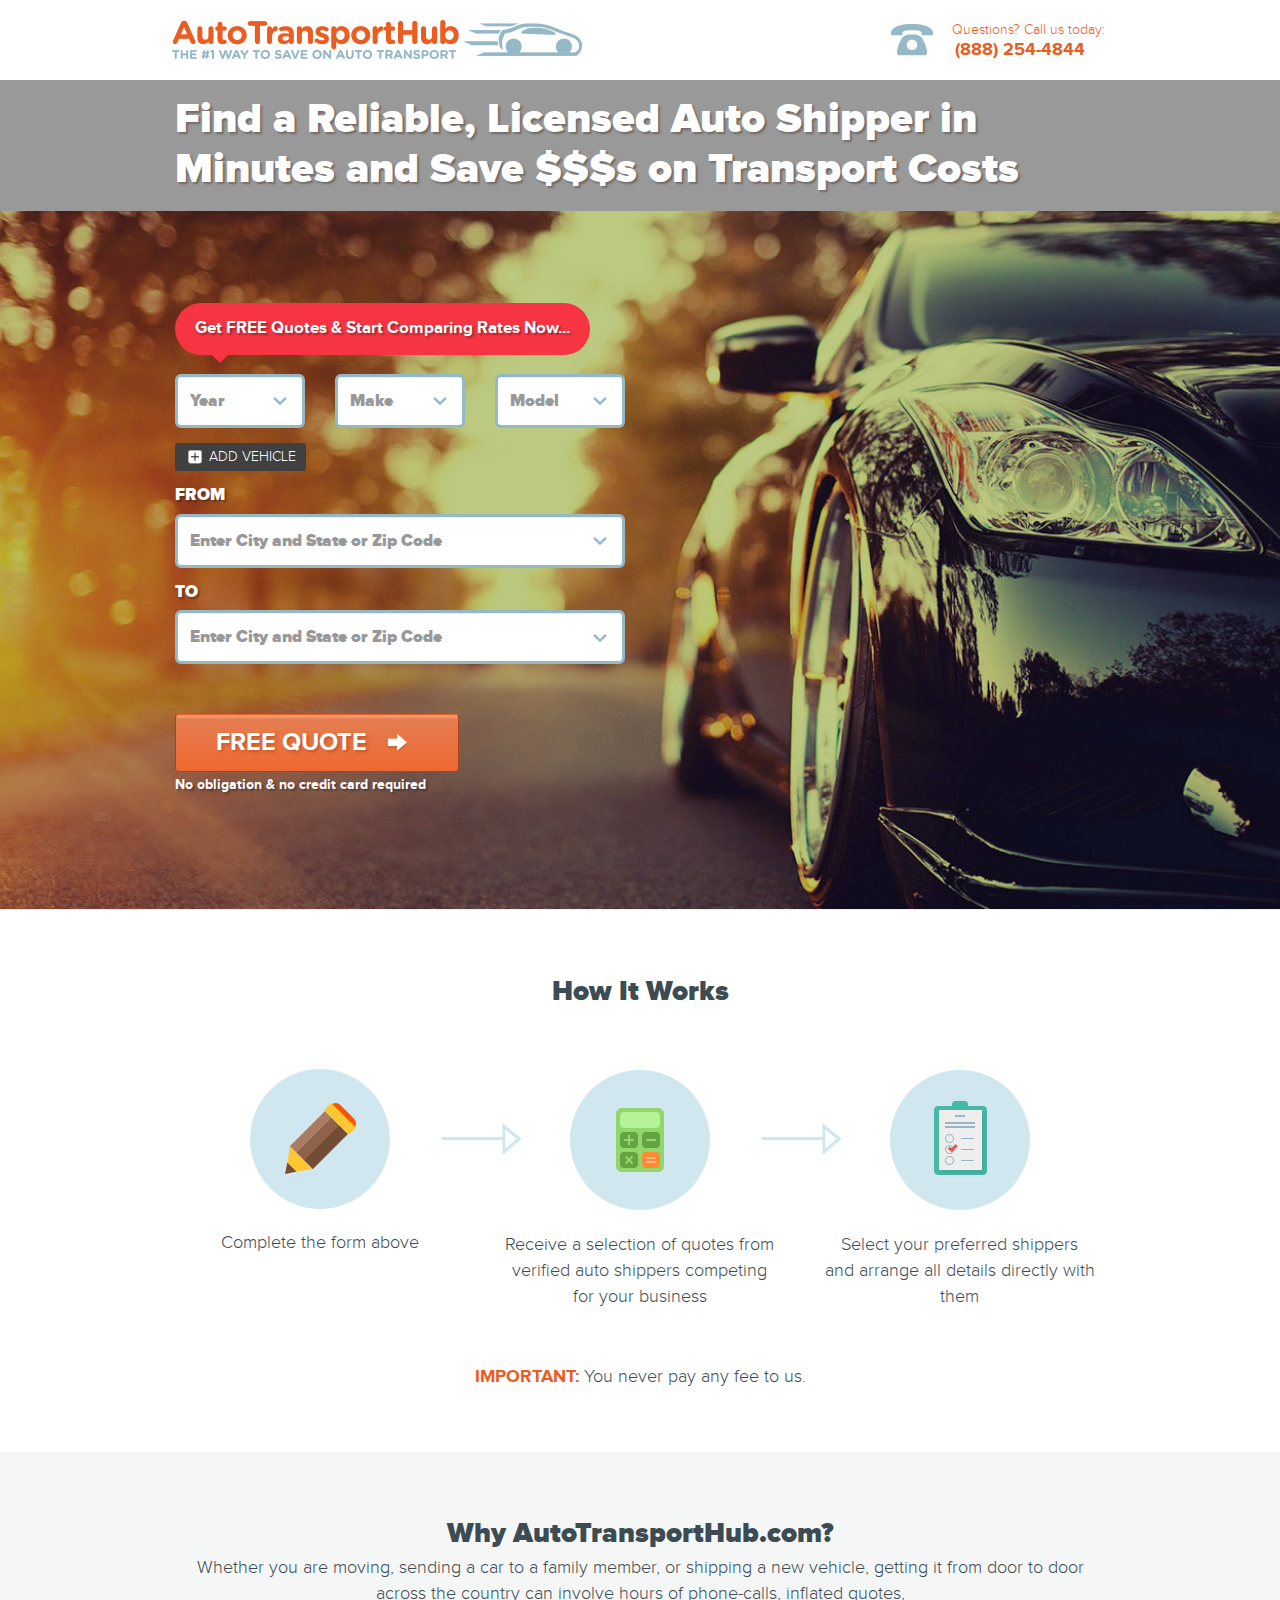
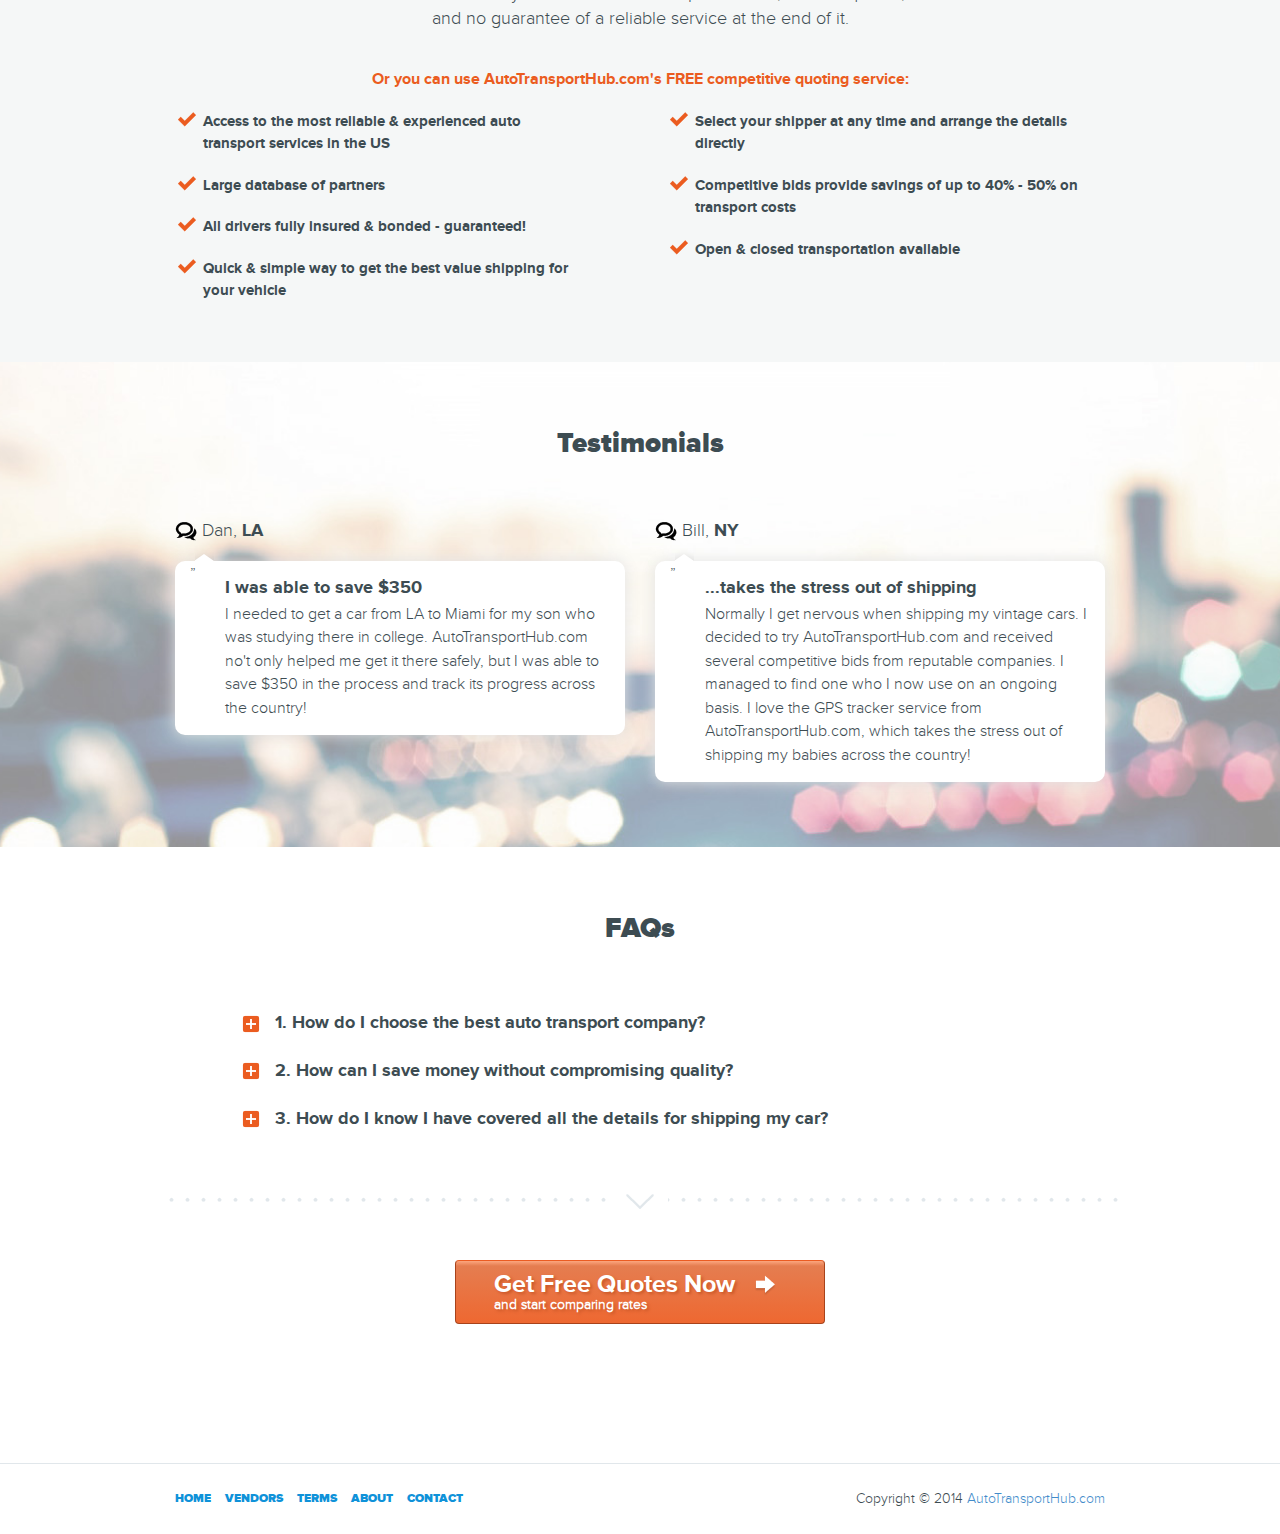
<file: indexv1.html>
<!DOCTYPE html>
<!--[if IE 8]>    <html class="ie8"> <![endif]-->
<!--[if IE 9]>    <html class="ie9"> <![endif]-->
<!--[if gt IE 9]><!--> <html  class="no-js"> <!--<![endif]-->
   <head>
    <title>Landing Page</title>
    <meta charset='utf-8'> 
    <meta name="viewport" content="width=device-width, initial-scale=1.0"> 
    <link href="css/screen.css" rel="stylesheet" media="screen">     
    <!--[if lt IE 9]>
      <script src="js/html5shiv.js"></script>
      <script src="js/respond.js"></script>
      <meta http-equiv="X-UA-Compatible" content="IE=edge">  
    <![endif]-->  
  </head>
  <body>

    
  <header class="navbar navbar-default navbar-static-top">
    <div class="container">
      <div class="navbar-header">
        <a href="http://www.autotransporthub.com/" class="navbar-brand" >
          <img class="img-responsive" alt="http://www.autotransporthub.com/" src="img/ath-logo.png" />  
        </a>
      </div>
      <div class="phone-area pull-right">
        <span class="icon-phone"></span>
        <div class="header-call-us">Questions? Call us today:</div>
        <strong class="header-phone">(888) 254-4844</strong>
      </div><!-- /.phone-area -->      
    </div>
  </header><!-- /.navbar-static-top -->  
 

  <div class="header-top">
      <h1 class="decorated"> <div class="container">Find a Reliable, Licensed Auto Shipper in Minutes and Save $$$s on Transport Costs</div>  </h1> 
  </div>


  <div class="page-header page-header-top stretchMe1">
    <div class="container">
      <div class="row">
        <div class="col-xs-6 form-holder">
          <!-- Start form -->
          <form role="form" method="post">
            
            <div class="quote-title">Get FREE Quotes &amp; Start Comparing Rates Now...</div>
            <div class="row">
                <div class="col-xs-4">
                    <div class="form-group">
                        <input type="text" name="year" placeholder="Year" class="form-control" />
                    </div>
                </div>
                <div class="col-xs-4">
                    <div class="form-group">
                        <input type="text" name="make" placeholder="Make" class="form-control" />
                    </div>
                </div>
                <div class="col-xs-4">
                    <div class="form-group">
                        <input type="text" name="model" placeholder="Model" class="form-control" />
                    </div>
                </div>
            </div> 
            <div class="form-group">
                <a class="add-link" href="#" title=""><span class="icon-plus_icon"></span> ADD VEHICLE</a>
            </div> 
            <div class="form-group">
                <label for="entercity1">FROM</label>
                <input type="text" name="location1" id="entercity1" placeholder="Enter City and State or Zip Code" class="form-control" /> 
            </div>
            <div class="form-group">
                <label for="entercity2">TO</label>
                <input type="text" id="entercity2" name="location2" placeholder="Enter City and State or Zip Code" class="form-control" /> 
            </div>
            <div class="form-group form-submit">
               <button class="btn btn-warning" type="submit">FREE QUOTE <span class="icon-button-arrow"></span></button> 
               <div class="noObligation"><strong>No obligation &amp; no credit card required</strong></div>
             </div>       
           </form>
           <!-- End form -->

        </div><!-- /.col-xs-7 -->  
      </div><!-- /.row -->  
    </div><!-- /.container -->  
  </div><!-- /.page-header-top -->  


  <section id="content" role="main">

    <article class="about">
      <div class="container">
        
        <h3>How It Works</h3>

        <div class="row image-row">
          <div class="col-xs-4 with-arrow">
            <img src="img/img1.png" alt="" class="img-responsive" />
            <p>Complete the form above</p>
          </div>
          <div class="col-xs-4  with-arrow">
            <img src="img/img2.png" alt="" class="img-responsive" />
            <p>Receive a selection of quotes from verified auto shippers competing for your business</p>
          </div>
          <div class="col-xs-4">
            <img src="img/img3.png" alt="" class="img-responsive" />
            <p>Select your preferred shippers and arrange all details directly with them</p>
          </div>
        </div>

        <p class="text-center"><strong class="orange-color">IMPORTANT:</strong> You never pay any fee to us. </p>

      </div>
    </article><!-- /.about -->  
    

    <article class="why-us">
      <div class="container">
        
        <h3>Why AutoTransportHub.com?</h3>
        <p class="text-center">Whether you are moving, sending a car to a family member, or shipping a new vehicle, getting it from door to door <br /> across the country can involve hours of phone-calls, inflated quotes, <br /> and no guarantee of a reliable service at the end of it.</p>
        
        <p class="small text-center orange-color"><strong>Or you can use AutoTransportHub.com's FREE competitive quoting service:</strong></p>

        <div class="row">
          <div class="col-xs-6">
            <ul class="bold-orange-arrows">
              <li>Access to the most reliable &amp; experienced auto transport services in the US</li>
              <li>Large database of partners</li>
              <li>All drivers fully insured &amp;  bonded -  guaranteed! </li>
              <li>Quick &amp; simple way to get the best value shipping for your vehicle</li> 
            </ul>
          </div>
          <div class="col-xs-6">
            <ul class="bold-orange-arrows">
              <li>Select your shipper at any time and arrange the details directly</li>
              <li>Competitive bids provide savings of up to 40% - 50% on transport costs</li>
              <li>Open &amp; closed transportation available</li>
            </ul>
          </div>
        </div>

      </div>
    </article><!-- /.why-us -->  

    <article class="testimonials stretchMe2">
      <div class="container">
        <h3>Testimonials</h3>

        <div class="row">
          <div class="col-xs-6">
            
            <div class="testimonial">
              <p class="name"> <span class="icon-comment_icon"></span> Dan, <strong>LA</strong></p>
              <blockquote>
                <cite>
                 <strong>I was able to save $350</strong>  I needed to get a car from LA to Miami for my son who was studying there in college. AutoTransportHub.com no't only helped me get it there safely, but I was able to save $350 in the process and track its progress across the country! </cite>
              </blockquote>
            </div>

          </div>
          <div class="col-xs-6">
            
            <div class="testimonial">
              <p class="name"> <span class="icon-comment_icon"></span> Bill, <strong>NY</strong></p>
              <blockquote>
                <cite>  <strong>...takes the stress out of shipping</strong>  Normally I get nervous when shipping my vintage cars. I decided to try AutoTransportHub.com and received several competitive bids from reputable companies. I managed to find one who I now use on an ongoing basis. I love the GPS tracker service from AutoTransportHub.com, which takes the stress out of shipping my babies across the country! </cite>
              </blockquote>
            </div>

          </div>
        </div>

      </div>
    </article><!-- /.testimonials -->  

    <article class="faqs">
        
        <h3>FAQs</h3>

      <div class="container">
        <div class="panel-group faqs-wrap" id="accordion">
          <div class="panel panel-default">
            <div class="panel-heading">
              <h4 class="panel-title"> <a data-toggle="collapse" data-parent="#accordion" href="#collapseOne"> <span class="toggle-icon icon-orange_plus_icon"></span> 1. How do I choose the best auto transport company? </a> </h4>
            </div>
            <div id="collapseOne" class="panel-collapse collapse">
              <div class="panel-body">
                <p>There are literally hundreds of auto transport companies in your area and they are all competing for your business. To make sure you find the best one for your needs, start by asking yourself:</p>
                <ul class="with-arrows">
                  <li>What type of vehicle am I shipping? How much is it worth?</li>
                  <li>How much insurance does the company carry? </li>
                  <li>Does the auto transport company have (true) door-to-door service?</li> 
                </ul>
                <p>Find out more <a href="http://www.autotransporthub.com/choosing-an-auto-transport-company/" title=""><strong>here.</strong></a></p>
              </div>
            </div>
          </div>
          <div class="panel panel-default">
            <div class="panel-heading">
              <h4 class="panel-title"> <a data-toggle="collapse" data-parent="#accordion" href="#collapseTwo"> <span class="toggle-icon icon-orange_plus_icon"></span> 2. How can I save money without compromising quality? </a> </h4>
            </div>
            <div id="collapseTwo" class="panel-collapse collapse">
              <div class="panel-body">
                <p>Auto transport can be expensive, but how much you end up paying has a lot to do with your research and preparation. Here are 5 ways to save money: </p>
                <ul class="with-arrows">
                  <li>What type of vehicle am I shipping? How much is it worth?</li>
                  <li>Shop around and compare quotes</li>
                  <li>Look for promotions and discounts</li>
                  <li>Book early</li>
                  <li>Choose open shipping if at all possible</li>
                  <li>Door-to-door delivery is often cheaper that terminal to terminal delivery</li>
                </ul>
                <p>Find out more <a href="http://www.autotransporthub.com/save-money-auto-transport/%EF%BB%BF" title=""><strong>here.</strong></a></p> 
              </div>
            </div>
          </div>
          <div class="panel panel-default">
            <div class="panel-heading">
              <h4 class="panel-title"> <a data-toggle="collapse" data-parent="#accordion" href="#collapseThree"> <span class="toggle-icon icon-orange_plus_icon"></span> 3. How do I know I have covered all the details for shipping my car? </a> </h4>
            </div>
            <div id="collapseThree" class="panel-collapse collapse">
              <div class="panel-body">
                <p>There can be a lot to organize with a move. It helps to have a checklist. <a href="http://www.autotransporthub.com/car-move-prep-checklist/" title=""><strong>Here</strong></a> are 8 things that should be on your list.</p>
              </div>
            </div>
          </div>
        </div>
      </div>

        <div class="btn-holder"><a href="#" title="" class="btn btn-warning top-trigger-submit"><b>Get Free Quotes Now</b> <span class="icon-button-arrow"></span> <br /><small>and start comparing rates</small></a></div>

    </article><!-- /.faqs -->  


  </section>
  

  <footer>
    <div class="container">
      <ul class="nav navbar-nav pull-left">
        <li><a href="http://www.autotransporthub.com/" title="">Home</a></li>
        <li><a href="http://www.autotransporthub.com/vendor/" title="">Vendors</a></li>
        <li><a href="http://www.autotransporthub.com/terms" title="">Terms</a></li>
        <li><a href="http://www.autotransporthub.com/about" title="">About</a></li> 
        <li><a href="http://www.autotransporthub.com/contact/" title="">Contact</a></li>
      </ul>
      <p class="copyright pull-right"> Copyright &copy; 2014 <a href="http://www.autotransporthub.com/" title="">AutoTransportHub.com</a> </p>
    </div>
  </footer>


  <script src="js/jquery.min.js"></script>
  <script src="js/bootstrap.js"></script> 
  <script src="js/jquery.anystretch.min.js"></script> 
  <script src="js/jquery.validate.min.js"></script> 
  <script type="text/javascript"> 
  $(document).ready(function(){  
    
    $(".top-trigger-submit").click(function(){
        $(".form-submit .btn").click();
        $('html,body').animate({scrollTop: $('form').offset().top}, 1000);
        return false;
    });

    $(".stretchMe1").anystretch('img/header_img.jpg');
    $(".stretchMe2").anystretch('img/middle_image.jpg');

    $('#accordion').on('hide.bs.collapse', function (e) {
        $(e.target).parent().find('.panel-title a .toggle-icon').removeClass('icon-orange_minus_icon').addClass('icon-orange_plus_icon');  
    }).on('show.bs.collapse', function (e) {
        $(e.target).parent().find('.panel-title a .toggle-icon').removeClass('icon-orange_plus_icon').addClass('icon-orange_minus_icon');   
    }); 

        $('form').validate({
        rules: { 
          year: {
            minlength: 2,
            required: true
          },
          make: {
            minlength: 2,
            required: true
          },
          model: {
            minlength: 2,
            required: true
          }, 
          location1: {
            minlength: 2,
            required: true
          }, 
          location2: {
            minlength: 2,
            required: true
          } 
        },
        highlight: function(label) {
            $(label).closest('.form-group').addClass('error');
        },
        success: function(label) {
            label
                .text('OK!').addClass('valid')
                .closest('.form-group').addClass('success');
        }
    });

  
  });
  </script> 

  </body>
</html>
</file>
<file: css/screen.css>
@import url(bootstrap.css);
@font-face {
  font-family: "Proxima Light";
  src: url("../fonts/proximanova-light-webfont.eot");
  src: url("../fonts/proximanova-light-webfont.eot?#iefix") format("embedded-opentype"), url("../fonts/proximanova-light-webfont.woff") format("woff"), url("../fonts/proximanova-light-webfont.ttf") format("truetype"), url("../fonts/proximanova-light-webfont.svg#$font-file") format("svg");
  font-weight: normal;
  font-style: normal; }

@font-face {
  font-family: "Proxima Bold";
  src: url("../fonts/proximanova-bold-webfont.eot");
  src: url("../fonts/proximanova-bold-webfont.eot?#iefix") format("embedded-opentype"), url("../fonts/proximanova-bold-webfont.woff") format("woff"), url("../fonts/proximanova-bold-webfont.ttf") format("truetype"), url("../fonts/proximanova-bold-webfont.svg#$font-file") format("svg");
  font-weight: normal;
  font-style: normal; }

@font-face {
  font-family: "Proxima Black";
  src: url("../fonts/proximanova-black-webfont.eot");
  src: url("../fonts/proximanova-black-webfont.eot?#iefix") format("embedded-opentype"), url("../fonts/proximanova-black-webfont.woff") format("woff"), url("../fonts/proximanova-black-webfont.ttf") format("truetype"), url("../fonts/proximanova-black-webfont.svg#$font-file") format("svg");
  font-weight: normal;
  font-style: normal; }

.icon, .icon-block-whitearrow, .icon-button-arrow, .icon-car, .icon-circle_bottom_arrow, .icon-comment_icon, .icon-long_arrow, .icon-money-small, .icon-orange_arrow, .icon-orange_list_arrow, .icon-orange_minus_icon, .icon-orange_plus_icon, .icon-paper-small, .icon-phone, .icon-plus_icon, .icon-stopwatch-small, .icon-stripe-after, .icon-stripe-before, .icon-top-quote-before, .icon-white-check-ok, .icon-women-small, article.about .image-row .col-xs-4.with-arrow:after, article.why-us .bold-orange-arrows li:after, article.testimonials .testimonial blockquote:before, article.faqs .container:after, article.faqs ul.with-arrows li:before, .page-header-2 .arrows li:before, .how-it-works-gray .with-orange-arrows li:before, .pricing .pricing-row .blue-coin:after, .pricing .pricing-row .orange-price:before, .free-shipping .container:after {
  background: url('../img/icon-sfd81f0adba.png') no-repeat; }

.icon-block-whitearrow {
  background-position: 0 0;
  height: 44px;
  width: 222px; }

.icon-button-arrow {
  background-position: -322px 0;
  height: 21px;
  width: 22px; }

.icon-car {
  background-position: -444px 0;
  height: 33px;
  width: 118px; }

.icon-circle_bottom_arrow {
  background-position: -662px 0;
  height: 35px;
  width: 56px; }

.icon-comment_icon {
  background-position: -818px 0;
  height: 19px;
  width: 22px; }

.icon-long_arrow {
  background-position: -940px 0;
  height: 32px;
  width: 80px; }

.icon-money-small {
  background-position: -1120px 0;
  height: 47px;
  width: 50px; }

.icon-orange_arrow {
  background-position: -1270px 0;
  height: 18px;
  width: 22px; }

.icon-orange_list_arrow {
  background-position: -1392px 0;
  height: 11px;
  width: 14px; }

.icon-orange_minus_icon {
  background-position: -1506px 0;
  height: 18px;
  width: 18px; }

.icon-orange_plus_icon {
  background-position: -1624px 0;
  height: 18px;
  width: 18px; }

.icon-paper-small {
  background-position: -1742px 0;
  height: 71px;
  width: 51px; }

.icon-phone {
  background-position: -1893px 0;
  height: 37px;
  width: 47px; }

.icon-plus_icon {
  background-position: -2040px 0;
  height: 14px;
  width: 14px; }

.icon-stopwatch-small {
  background-position: -2154px 0;
  height: 68px;
  width: 54px; }

.icon-stripe-after {
  background-position: -2308px 0;
  height: 93px;
  width: 49px; }

.icon-stripe-before {
  background-position: -2457px 0;
  height: 93px;
  width: 47px; }

.icon-top-quote-before {
  background-position: -2604px 0;
  height: 12px;
  width: 19px; }

.icon-white-check-ok {
  background-position: -2723px 0;
  height: 25px;
  width: 30px; }

.icon-women-small {
  background-position: -2853px 0;
  height: 68px;
  width: 53px; }

.icon, .icon-block-whitearrow, .icon-button-arrow, .icon-car, .icon-circle_bottom_arrow, .icon-comment_icon, .icon-long_arrow, .icon-money-small, .icon-orange_arrow, .icon-orange_list_arrow, .icon-orange_minus_icon, .icon-orange_plus_icon, .icon-paper-small, .icon-phone, .icon-plus_icon, .icon-stopwatch-small, .icon-stripe-after, .icon-stripe-before, .icon-top-quote-before, .icon-white-check-ok, .icon-women-small, article.about .image-row .col-xs-4.with-arrow:after, article.why-us .bold-orange-arrows li:after, article.testimonials .testimonial blockquote:before, article.faqs .container:after, article.faqs ul.with-arrows li:before, .page-header-2 .arrows li:before, .how-it-works-gray .with-orange-arrows li:before, .pricing .pricing-row .blue-coin:after, .pricing .pricing-row .orange-price:before, .free-shipping .container:after {
  display: inline-block; }

/* Main elements */
body {
  width: 100%;
  max-width: 100%;
  font-family: 'Proxima Light', Arial; }

html.ie8 body {
  min-width: 990px; }

/* Typographic */
h1, h2, h3, h4, h5, h6 {
  line-height: 120%;
  text-align: center;
  color: inherit;
  max-width: 100%;
  font-weight: normal;
  font-family: 'Proxima Black';
  color: inherit;
  margin-bottom: 10px; }

h1 {
  font-size: 3.35em;
  line-height: 107%;
  margin-bottom: 0; }

h2 {
  font-size: 2.36em;
  margin-bottom: 64px; }

h3 {
  font-size: 1.6em; }

h5 {
  font-size: 1.55em; }

h4 {
  font-size: 1.3em; }

h6 {
  font-size: 1.2em; }

strong {
  font-family: 'Proxima Bold';
  font-weight: bold; }

ul li, p, dd, dt, cite, address {
  line-height: 146%;
  margin-bottom: 17px;
  padding: 0;
  font-size: 1.26em;
  color: inherit;
  max-width: 100%; }

.outlined, .outlined div {
  outline: 1px solid red; }

.container {
  margin: auto;
  max-width: 960px;
  box-sizing: border-box; }

.btn {
  white-space: normal; }

.orange-color {
  color: #eb5c20; }

header .container {
  position: relative; }
header.navbar {
  background: #fff;
  margin: 0;
  padding: 0;
  box-shadow: none;
  border: 0; }
  header.navbar .navbar-header {
    margin: 0;
    padding: 0; }
  header.navbar .navbar-brand {
    margin: 0px 0px 0px -20px !important; }
    header.navbar .navbar-brand img {
      max-width: 100%; }
    @media (max-width: 768px) {
      header.navbar .navbar-brand {
        display: block;
        margin: 5px auto !important;
        text-align: center;
        width: 100%; } }
  header.navbar .phone-area {
    color: #e95d20;
    position: relative;
    line-height: 120%;
    padding-left: 50px;
    margin: 22px 0px 0 0; }
    html.ie8 header.navbar .phone-area {
      width: 204px;
      display: block;
      position: absolute;
      top: 0;
      right: 0; }
    @media (max-width: 768px) {
      header.navbar .phone-area {
        display: block;
        width: 204px;
        float: none !important;
        margin: 15px auto;
        text-align: center; } }
    header.navbar .phone-area .header-call-us {
      font-size: 1em; }
    header.navbar .phone-area .header-phone {
      font-size: 1.3em;
      margin: 3px 0 0 3px;
      display: block;
      position: relative; }
    header.navbar .phone-area .icon-phone {
      position: absolute;
      top: -1px;
      left: -14px; }

html.ie9 .form-holder {
  padding-bottom: 60px !important; }

h1.decorated {
  text-align: left;
  color: #fff;
  font-size: 3em;
  line-height: 100%;
  margin-top: 77px;
  text-shadow: 2px 2px 2px #736b67; }
  @media (max-width: 768px) {
    h1.decorated {
      margin-top: 20px;
      margin-bottom: 30px; } }
  h1.decorated span {
    background: #693215;
    background: rgba(0, 0, 0, 0.4);
    display: inline-block;
    margin-bottom: 8px;
    padding: 9px 19px 7px 19px; }

.header-top h1.decorated {
  margin: 0 !important;
  padding: 15px 0;
  line-height: 120%;
  background: #693215;
  background: rgba(0, 0, 0, 0.4); }
  @media (max-width: 768px) {
    .header-top h1.decorated {
      text-align: center; } }

.page-header-top {
  padding: 92px 0 0px 0;
  margin: 0;
  background: url(../img/header_img.jpg) no-repeat center top #cccccc; }
  @media (max-width: 768px) {
    .page-header-top {
      padding-top: 30px; } }
  .page-header-top .form-holder {
    color: #fff;
    padding-bottom: 96px; }
    .page-header-top .form-holder .noObligation {
      padding: 3px 0;
      text-shadow: 2px 2px 2px rgba(0, 0, 0, 0.3); }
    .page-header-top .form-holder .quote-title {
      background: #f63442;
      font-family: 'Proxima Bold';
      font-size: 1.2em;
      color: #fff;
      padding: 14px 20px;
      border-radius: 32px;
      margin-bottom: 19px;
      text-align: center;
      display: inline-block;
      text-shadow: 2px 2px 2px rgba(0, 0, 0, 0.3);
      position: relative; }
      .page-header-top .form-holder .quote-title:after {
        content: '';
        display: block;
        position: absolute;
        bottom: -8px;
        left: 35px;
        width: 0;
        height: 0;
        border-style: solid;
        border-width: 10px 10px 0 10px;
        border-color: #f63442 transparent transparent transparent; }
    .page-header-top .form-holder .form-group {
      margin: 0px 0px 15px 0px;
      padding: 0; }
    .page-header-top .form-holder .add-link {
      background: #404040;
      text-decoration: none;
      display: inline-block;
      padding: 4px 10px;
      color: #fff;
      border-radius: 3px;
      margin: 0; }
      .page-header-top .form-holder .add-link .icon-plus_icon {
        display: inline-block;
        vertical-align: middle;
        margin: -1px 3px 0px 3px; }
    .page-header-top .form-holder .form-control {
      height: 54px;
      border: 3px solid #94b8c6;
      color: #94b8c6;
      font-family: 'Proxima Black';
      font-size: 1.2em;
      border-radius: 6px;
      background: url(../img/arrow_up.png) no-repeat right center white;
      padding-right: 35px; }
    .page-header-top .form-holder label {
      font-family: 'Proxima Black';
      font-size: 1.2em;
      color: #fff;
      line-height: 100%;
      margin: 0px 0px 10px 0px;
      text-shadow: 2px 2px 2px rgba(0, 0, 0, 0.3);
      padding: 0; }
      .page-header-top .form-holder label.error {
        font-family: 'Proxima Light';
        padding: 3px 5px;
        font-size: .9em;
        margin: 0 3px 0px 3px;
        border: 1px solid transparent;
        border-radius: 0px 0px 4px 4px;
        color: #b94a48;
        background-color: #f2dede;
        border-color: #eed3d7; }
    .page-header-top .form-holder .form-submit {
      margin-top: 50px; }

.btn-warning {
  color: #fff;
  background: #fca67e;
  background: url([data-uri]);
  background: -moz-linear-gradient(top, #fca67e 0%, #e57d50 8%, #ee6831 99%);
  background: -webkit-gradient(linear, left top, left bottom, color-stop(0%, #fca67e), color-stop(8%, #e57d50), color-stop(99%, #ee6831));
  background: -webkit-linear-gradient(top, #fca67e 0%, #e57d50 8%, #ee6831 99%);
  background: -o-linear-gradient(top, #fca67e 0%, #e57d50 8%, #ee6831 99%);
  background: -ms-linear-gradient(top, #fca67e 0%, #e57d50 8%, #ee6831 99%);
  background: linear-gradient(to bottom, #fca67e 0%, #e57d50 8%, #ee6831 99%);
  filter: progid:DXImageTransform.Microsoft.gradient(startColorstr='#fca67e', endColorstr='#ee6831',GradientType=0 );
  padding: 15px 40px;
  line-height: 100%;
  height: auto;
  display: inline-block;
  width: auto;
  max-width: 100%;
  text-shadow: 2px 2px 3px #cb5829;
  line-height: 100%;
  font-size: 1.8em;
  border: 1px solid #a8431b;
  border-top: 1px solid #eb5c22;
  font-family: 'Proxima Bold';
  font-weight: bold; }
  .btn-warning .icon-button-arrow {
    display: inline-block;
    vertical-align: middle;
    margin: -2px 10px 0px 13px; }
  @media (max-width: 768px) {
    .btn-warning {
      max-width: 100% !important;
      width: 100%; } }
  html.ie9 .btn-warning {
    filter: none !important; }
  html.ie8 .btn-warning {
    background: #fca67e !important; }

section#content {
  color: #3d4c52; }
  section#content > article {
    padding: 45px 0 25px 0; }
    section#content > article h3 {
      font-size: 2em; }

article.about {
  padding-bottom: 45px !important; }
  article.about .image-row {
    margin-top: 60px; }
    article.about .image-row .col-xs-4 {
      text-align: center;
      padding-left: 25px;
      padding-right: 25px;
      padding-bottom: 38px; }
      article.about .image-row .col-xs-4.with-arrow {
        position: relative; }
        article.about .image-row .col-xs-4.with-arrow:after {
          content: '';
          position: absolute;
          top: 55px;
          right: -42px;
          background-position: -940px 0;
          height: 32px;
          width: 80px; }
          @media (max-width: 768px) {
            article.about .image-row .col-xs-4.with-arrow:after {
              display: none; } }
      article.about .image-row .col-xs-4 .img-responsive {
        margin-bottom: 21px; }

article.why-us {
  background: #f5f7f7;
  padding-bottom: 40px !important; }
  article.why-us h3 {
    margin-bottom: 4px; }
  article.why-us p.small {
    font-size: 1.16em;
    padding: 19px 0 2px 0; }
  article.why-us .row .col-xs-6:first-child ul {
    margin: 0px 43px 0px -12px; }
    @media (max-width: 768px) {
      article.why-us .row .col-xs-6:first-child ul {
        margin: 0;
        padding: 0 15px; } }
  article.why-us .bold-orange-arrows {
    list-style: none;
    color: #3d4c52; }
    @media (max-width: 768px) {
      article.why-us .bold-orange-arrows {
        margin: 0;
        padding: 0 15px; } }
    article.why-us .bold-orange-arrows li {
      font-family: 'Proxima Bold';
      position: relative;
      font-size: 1.1em;
      margin-bottom: 19px; }
      article.why-us .bold-orange-arrows li:after {
        content: '';
        position: absolute;
        top: -1px;
        left: -27px;
        background-position: -1270px 0;
        height: 18px;
        width: 22px; }

article.testimonials {
  background: url(../img/middle_image.jpg) no-repeat top center #cccccc; }
  article.testimonials .testimonial {
    margin-top: 48px;
    margin-bottom: 40px; }
    @media (max-width: 768px) {
      article.testimonials .testimonial {
        margin-bottom: 0; } }
    article.testimonials .testimonial p.name span {
      display: inline-block;
      vertical-align: middle;
      bottom: -4px; }
    article.testimonials .testimonial blockquote {
      background: #fff;
      padding: 15px 15px 15px 50px;
      border-radius: 10px;
      border: 0;
      box-shadow: 0px 0px 15px #e3e3e3;
      position: relative; }
      article.testimonials .testimonial blockquote:before {
        content: '';
        position: absolute;
        top: -12px;
        left: 20px;
        background-position: -2604px 0;
        height: 12px;
        width: 19px; }
      article.testimonials .testimonial blockquote:after {
        content: "\201D";
        font-size: 16px;
        position: absolute;
        top: 3px;
        left: 15px; }
      article.testimonials .testimonial blockquote cite {
        font-size: 1.16em;
        margin: 0;
        line-height: 145%;
        color: #3d4c52; }
        article.testimonials .testimonial blockquote cite strong {
          color: #3d4c52;
          font-size: 1.1em;
          display: block;
          position: relative;
          margin-bottom: 3px; }
  article.testimonials.testimonials-2 {
    font-family: 'Proxima Bold';
    background: url(../img/testimonial-bgd-2.jpg) no-repeat top center #cccccc; }
    article.testimonials.testimonials-2 .testimonial {
      margin-top: 33px; }
    article.testimonials.testimonials-2 blockquote {
      background: none;
      box-shadow: none;
      padding: 15px 15px 15px 25px;
      line-height: 174%;
      margin: 0; }
      article.testimonials.testimonials-2 blockquote:before {
        display: none; }
      article.testimonials.testimonials-2 blockquote:after {
        font-size: 3em;
        top: 23px;
        left: -5px; }
    article.testimonials.testimonials-2 p.name {
      padding: 0px 15px 0px 24px; }
      article.testimonials.testimonials-2 p.name strong {
        font-family: 'Proxima Black'; }

article.faqs {
  padding: 45px 0 122px 0 !important; }
  @media (max-width: 768px) {
    article.faqs {
      padding: 15px 0 30px 0 !important; } }
  article.faqs .container {
    background: url(../img/dots.gif) repeat-x bottom;
    display: block;
    height: auto;
    padding: 0px 67px 63px 67px;
    margin-bottom: 40px;
    margin-top: 20px;
    position: relative; }
    @media (max-width: 768px) {
      article.faqs .container {
        padding-left: 15px;
        padding-right: 15px; } }
    article.faqs .container:after {
      content: '';
      background-position: -662px 0;
      height: 35px;
      width: 56px;
      position: absolute;
      bottom: -14px;
      left: 50%;
      margin-left: -28px; }
  article.faqs .faqs-wrap {
    margin-top: 36px; }
  article.faqs .panel {
    border: 0;
    box-shadow: none; }
  article.faqs .panel-heading {
    background: none;
    border: 0 !important;
    color: #3d4c52; }
    article.faqs .panel-heading .toggle-icon {
      display: inline-block;
      vertical-align: middle;
      margin-right: 10px; }
    article.faqs .panel-heading .panel-title {
      background: none;
      box-shadow: none;
      text-align: left;
      font-size: 1.3em;
      margin-right: 5px;
      color: #3d4c52; }
    article.faqs .panel-heading a {
      text-decoration: none;
      font-family: 'Proxima Bold';
      font-weight: bold; }
  article.faqs .panel-body {
    border: 0 !important;
    box-shadow: none;
    padding: 9px 13px 0px 13px; }
  article.faqs p {
    font-size: 1.16em;
    line-height: 160%; }
  article.faqs ul.with-arrows {
    list-style: none;
    margin: 0 65px;
    font-size: .9em; }
    @media (max-width: 768px) {
      article.faqs ul.with-arrows {
        margin: 0 5px; } }
    article.faqs ul.with-arrows li {
      font-family: 'Proxima Bold';
      margin-bottom: 16px;
      position: relative; }
      article.faqs ul.with-arrows li:before {
        content: '';
        position: absolute;
        top: 4px;
        left: -23px;
        background-position: -1392px 0;
        height: 11px;
        width: 14px; }

.btn-holder {
  text-align: center;
  display: block;
  padding: 17px 0; }
  @media (max-width: 768px) {
    .btn-holder {
      padding: 17px 20px; } }
  .btn-holder .btn-warning {
    margin: auto;
    text-align: left;
    padding: 11px 38px;
    line-height: 100%; }
    .btn-holder .btn-warning small {
      font-family: 'Proxima Light';
      font-size: .56em;
      display: block;
      line-height: 100%;
      margin: 0;
      padding: 0; }

.what-happens {
  padding: 20px 0 30px 0;
  background: #f5f7f7;
  border-top: 1px solid #e1e7eb;
  color: #3d4c52; }
  .what-happens h3 {
    font-size: 2.16em;
    margin-bottom: 41px; }
  .what-happens .col-xs-4 {
    text-align: center;
    position: relative;
    padding-left: 30px;
    padding-right: 30px; }
    .what-happens .col-xs-4 .number {
      position: absolute;
      top: 28px;
      left: 11px;
      background: #95b9c7;
      color: #fff;
      border-radius: 100%;
      width: 25px;
      height: 25px;
      line-height: 30px;
      font-size: 1.2em;
      text-align: center;
      display: block;
      font-family: 'Proxima Bold'; }
      @media (max-width: 768px) {
        .what-happens .col-xs-4 .number {
          position: relative;
          top: 0;
          left: 0;
          margin: 10px auto;
          font-size: 2.2em;
          width: 40px;
          height: 40px;
          line-height: 40px; } }
    .what-happens .col-xs-4 p {
      font-size: 1.16em;
      margin-top: 9px; }

.page-header-2 {
  color: #fff;
  background: url(../img/page-header-bgd-2.jpg) no-repeat center top #cccccc;
  margin: 0;
  border: 0;
  padding: 74px 0 30px 0; }
  @media (max-width: 979px) {
    .page-header-2 {
      padding: 30px 0 20px 0; } }
  .page-header-2 h2 {
    font-size: 2.7em;
    margin-bottom: 21px;
    line-height: 120%; }
  .page-header-2 h3 {
    font-size: 2.16em;
    margin-bottom: 34px; }
  .page-header-2 .arrows {
    margin: 0px 0px 0px 118px;
    list-style: none;
    font-size: 1.3em; }
    @media (max-width: 979px) {
      .page-header-2 .arrows {
        margin-left: 0;
        padding: 0 10px; } }
    .page-header-2 .arrows li {
      margin-bottom: 16px;
      line-height: 100%;
      position: relative;
      padding-left: 40px; }
      .page-header-2 .arrows li:before {
        content: '';
        background-position: -2723px 0;
        height: 25px;
        width: 30px;
        position: absolute;
        left: -4px;
        top: -4px; }
  .page-header-2 .btn-holder {
    padding: 29px 0; }
    .page-header-2 .btn-holder .btn-warning {
      display: inline-block;
      max-width: 100%;
      width: auto;
      padding: 16px 28px; }
    .page-header-2 .btn-holder p {
      font-size: 1.26em; }

.why-can-you-track {
  padding: 45px 0 46px 0 !important;
  color: #3d4c52; }
  .why-can-you-track .video-holder {
    height: 280px;
    background: url(../img/video-holder.png) no-repeat center center;
    -webkit-background-size: 100% 100%;
    -moz-background-size: 100% 100%;
    -o-background-size: 100% 100%;
    background-size: 100% 100%; }
    .why-can-you-track .video-holder iframe {
      width: 100%;
      height: 100%;
      display: block; }
  .why-can-you-track h3 {
    margin-bottom: 60px;
    font-size: 2.16em; }
  .why-can-you-track p {
    font-size: 1.16em;
    line-height: 142%; }
    .why-can-you-track p.shorten {
      margin-left: auto;
      margin-right: auto;
      max-width: 774px; }
  .why-can-you-track .with-video {
    margin: 20px 0 34px 0; }
    @media (max-width: 979px) {
      .why-can-you-track .with-video {
        margin: 0px 0 10px 0; } }
    .why-can-you-track .with-video .with-text {
      padding: 60px 0px 60px 31px; }
      @media (max-width: 979px) {
        .why-can-you-track .with-video .with-text {
          padding: 30px 15px 20px 15px; } }
    .why-can-you-track .with-video.second {
      margin: 10px 0 0px 0; }
      .why-can-you-track .with-video.second .with-text {
        padding: 0px 0px 50px 31px; }
        @media (max-width: 979px) {
          .why-can-you-track .with-video.second .with-text {
            padding: 10px 15px 30px 15px; }
            .why-can-you-track .with-video.second .with-text .icon-car {
              display: block;
              margin: 10px auto; } }

.how-it-works-gray {
  background: #f5f7f7;
  color: #3d4c52;
  padding: 45px 0 50px 0 !important; }
  .how-it-works-gray .container {
    max-width: 806px; }
  .how-it-works-gray h3 {
    margin-bottom: 34px; }
  .how-it-works-gray p, .how-it-works-gray li {
    font-size: 1.1em; }
  .how-it-works-gray .with-orange-arrows {
    margin: 25px 0px 28px 0px;
    list-style: none; }
    @media (max-width: 979px) {
      .how-it-works-gray .with-orange-arrows {
        padding: 0;
        margin: 15px 0px 10px 0px; } }
    .how-it-works-gray .with-orange-arrows li {
      position: relative;
      padding-left: 26px;
      font-size: 1.2em;
      margin-bottom: 16px; }
      .how-it-works-gray .with-orange-arrows li:before {
        content: '';
        background-position: -1270px 0;
        height: 18px;
        width: 22px;
        position: absolute;
        left: 0px;
        top: 0; }

.pricing h3 {
  margin-bottom: 20px; }
.pricing .pricing-row {
  width: 100%;
  position: relative;
  margin: 42px auto 0px auto; }
  .pricing .pricing-row .blue-coin {
    background: #93b9c6;
    border-radius: 60px 0 0 60px;
    height: 93px;
    line-height: 93px;
    width: 150px;
    position: absolute;
    text-align: center; }
    @media (max-width: 979px) {
      .pricing .pricing-row .blue-coin {
        position: relative;
        width: 100%;
        border-radius: 60px;
        margin-bottom: 20px; } }
    .pricing .pricing-row .blue-coin:after {
      content: '';
      background-position: -2457px 0;
      height: 93px;
      width: 47px;
      position: absolute;
      right: -35px;
      top: 0; }
      @media (max-width: 979px) {
        .pricing .pricing-row .blue-coin:after {
          display: none; } }
    .pricing .pricing-row .blue-coin .icon-money-small {
      vertical-align: middle;
      margin-left: 10px; }
      @media (max-width: 979px) {
        .pricing .pricing-row .blue-coin .icon-money-small {
          margin-left: 0; } }
  .pricing .pricing-row .info {
    height: 93px;
    line-height: 93px;
    background: #f77c48;
    margin-left: 150px;
    margin-right: 260px; }
    @media (max-width: 979px) {
      .pricing .pricing-row .info {
        height: auto;
        line-height: 100%;
        display: block;
        width: 100%;
        border-radius: 60px;
        margin: 0px 0px 20px 0px; } }
    .pricing .pricing-row .info p {
      text-align: center;
      line-height: 100%;
      padding: 38px 0 15px 0;
      margin: 0;
      text-transform: uppercase;
      color: #ffe6dc;
      font-family: 'Proxima Black';
      font-size: 1.4em; }
      @media (max-width: 979px) {
        .pricing .pricing-row .info p {
          padding: 25px 0; } }
  .pricing .pricing-row .orange-price {
    border-radius: 0 60px 60px 0;
    background: #eb5c20;
    height: 93px;
    line-height: 93px;
    width: 260px;
    position: absolute;
    top: 0;
    right: 0; }
    @media (max-width: 979px) {
      .pricing .pricing-row .orange-price {
        position: relative;
        width: 100%;
        margin-bottom: 20px;
        border-radius: 60px; } }
    .pricing .pricing-row .orange-price:before {
      content: '';
      background-position: -2308px 0;
      height: 93px;
      width: 49px;
      position: absolute;
      left: -33px;
      top: 0; }
      @media (max-width: 979px) {
        .pricing .pricing-row .orange-price:before {
          display: none; } }
    .pricing .pricing-row .orange-price p {
      line-height: 93px;
      text-align: center;
      font-family: 'Proxima Black';
      font-weight: bold;
      font-size: 3.6em;
      margin: 0;
      color: #fff; }

.moneyback {
  padding: 20px 0 0px 0 !important;
  text-align: center; }
  .moneyback h3 {
    font-size: 2.16em; }
  .moneyback p {
    font-size: 1.16em; }
  .moneyback .moneyback-image {
    display: block;
    margin: 41px auto 43px auto; }

.free-shipping {
  text-align: center;
  padding-top: 21px !important;
  padding-bottom: 81px !important; }
  .free-shipping h3 {
    font-family: 'Proxima Bold';
    font-weight: normal;
    font-size: 2.26em !important;
    margin-bottom: 3px; }
  .free-shipping .container {
    background: url(../img/dots.gif) repeat-x bottom;
    display: block;
    height: auto;
    margin-bottom: 40px;
    padding-bottom: 30px;
    position: relative; }
    @media (max-width: 768px) {
      .free-shipping .container {
        padding-left: 15px;
        padding-right: 15px; } }
    .free-shipping .container:after {
      content: '';
      background-position: -662px 0;
      height: 35px;
      width: 56px;
      position: absolute;
      bottom: -14px;
      left: 50%;
      margin-left: -28px; }
  .free-shipping .btn-holder {
    padding: 38px 0 17px 0; }
    .free-shipping .btn-holder p {
      line-height: 160%;
      font-size: 1em; }
    .free-shipping .btn-holder .btn-warning {
      max-width: 100%;
      text-transform: uppercase;
      font-size: 1.7em;
      padding: 17px 20px;
      width: auto;
      display: inline-block; }

footer {
  border-top: 1px solid #e1e7eb;
  padding: 10px 0; }
  footer .navbar-nav {
    margin: 19px 0; }
    @media (max-width: 768px) {
      footer .navbar-nav {
        float: none !important;
        width: 100%; } }
    footer .navbar-nav li {
      margin-bottom: 0; }
      @media (max-width: 768px) {
        footer .navbar-nav li {
          line-height: 140%; } }
      footer .navbar-nav li a {
        text-transform: uppercase;
        color: #0f92d9;
        font-size: .7em;
        padding: 0;
        line-height: 100%;
        margin: 0px 14px 0px 0px;
        font-family: 'Proxima Black'; }
        @media (max-width: 768px) {
          footer .navbar-nav li a {
            display: block;
            width: 100%;
            margin: 5px 0;
            padding: 3px 5px;
            text-align: center; } }
      html.ie8 footer .navbar-nav li {
        float: none;
        display: block; }
        html.ie8 footer .navbar-nav li a {
          display: inline-block; }
  footer .copyright {
    margin: 15px 0;
    color: #3d4c52;
    font-size: 1em; }
    @media (max-width: 768px) {
      footer .copyright {
        float: none !important;
        width: 100%;
        text-align: center; } }

.btn:hover, .btn:focus {
  box-shadow: 0 0 15px rgba(0, 0, 0, 0.5) !important; }

.img-responsive {
  margin: auto;
  display: block; }

@media (max-width: 768px) {
  br {
    display: none; }

  /* Grid */
  .row {
    margin: 0; }

  .col-xs-1, .col-xs-2, .col-xs-3, .col-xs-4, .col-xs-5, .col-xs-6, .col-xs-7, .col-xs-8, .col-xs-9, .col-xs-10, .col-xs-11, .col-xs-12 {
    float: none;
    width: 100%; }

  h1, h2, h3, h4, p {
    word-wrap: break-word; } }
@media (max-width: 480px) {
  p {
    word-wrap: break-word; } }
a:hover,
a:focus,
a,
i,
.btn,
.btn:hover,
.btn:focus {
  transition: all 0.8s ease;
  -webkit-transition: all 0.8s ease;
  -moz-transition: all 0.8s ease;
  -o-transition: all 0.8s ease; }
</file>
